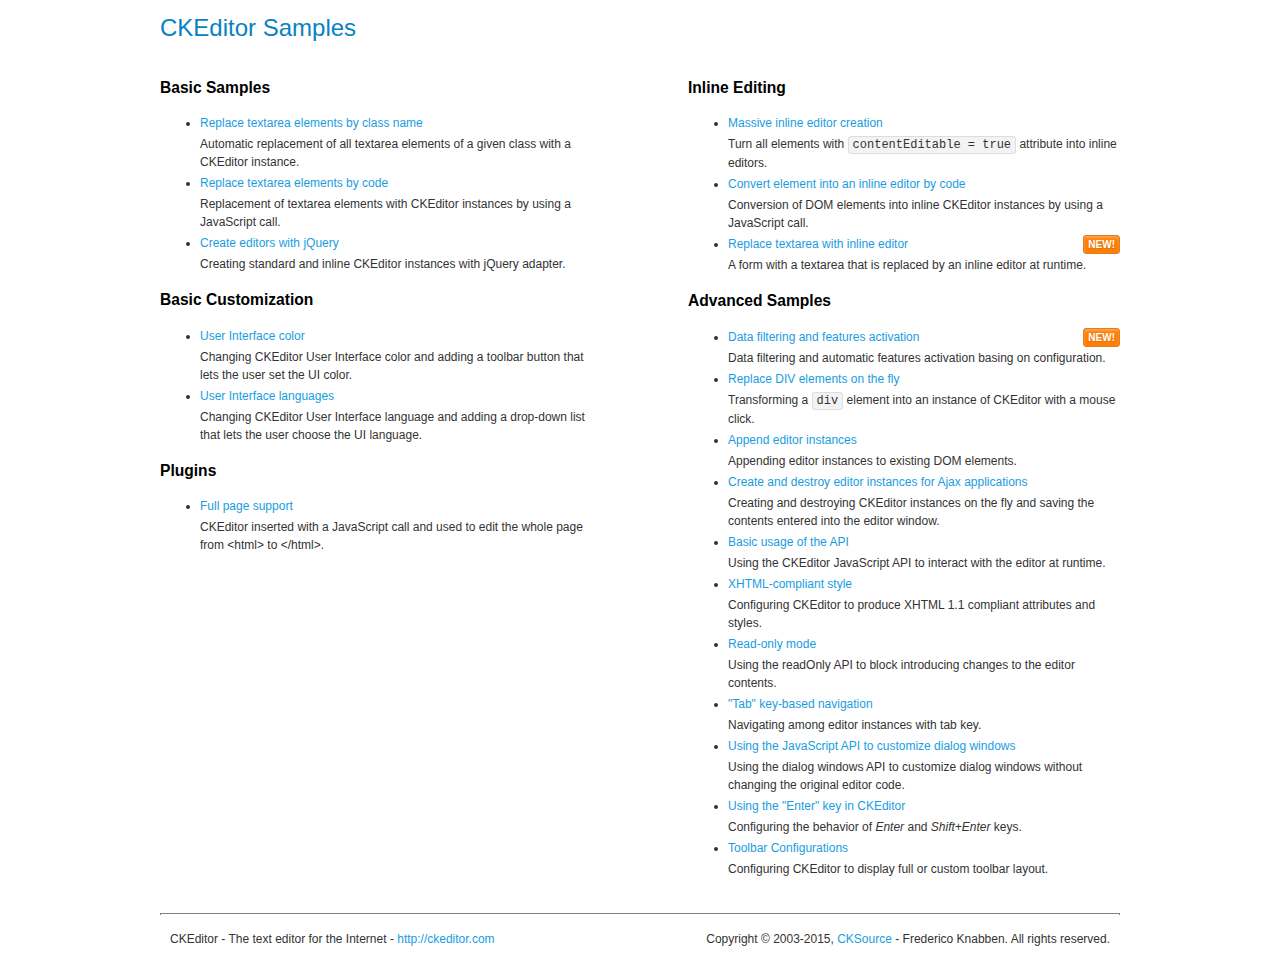
<file: src/ckeditor/samples/index.html>
<!DOCTYPE html>
<!--
Copyright (c) 2003-2015, CKSource - Frederico Knabben. All rights reserved.
For licensing, see LICENSE.md or http://ckeditor.com/license
-->
<html>
<head>
	<meta charset="utf-8">
	<title>CKEditor Samples</title>
	<link rel="stylesheet" href="sample.css">
</head>
<body>
	<h1 class="samples">
		CKEditor Samples
	</h1>
	<div class="twoColumns">
		<div class="twoColumnsLeft">
			<h2 class="samples">
				Basic Samples
			</h2>
			<dl class="samples">
				<dt><a class="samples" href="replacebyclass.html">Replace textarea elements by class name</a></dt>
				<dd>Automatic replacement of all textarea elements of a given class with a CKEditor instance.</dd>

				<dt><a class="samples" href="replacebycode.html">Replace textarea elements by code</a></dt>
				<dd>Replacement of textarea elements with CKEditor instances by using a JavaScript call.</dd>

				<dt><a class="samples" href="jquery.html">Create editors with jQuery</a></dt>
				<dd>Creating standard and inline CKEditor instances with jQuery adapter.</dd>
			</dl>

			<h2 class="samples">
				Basic Customization
			</h2>
			<dl class="samples">
				<dt><a class="samples" href="uicolor.html">User Interface color</a></dt>
				<dd>Changing CKEditor User Interface color and adding a toolbar button that lets the user set the UI color.</dd>

				<dt><a class="samples" href="uilanguages.html">User Interface languages</a></dt>
				<dd>Changing CKEditor User Interface language and adding a drop-down list that lets the user choose the UI language.</dd>
			</dl>


			<h2 class="samples">Plugins</h2>
<dl class="samples">
<dt><a class="samples" href="plugins/wysiwygarea/fullpage.html">Full page support</a></dt>
<dd>CKEditor inserted with a JavaScript call and used to edit the whole page from &lt;html&gt; to &lt;/html&gt;.</dd>
</dl>
		</div>
		<div class="twoColumnsRight">
			<h2 class="samples">
				Inline Editing
			</h2>
			<dl class="samples">
				<dt><a class="samples" href="inlineall.html">Massive inline editor creation</a></dt>
				<dd>Turn all elements with <code>contentEditable = true</code> attribute into inline editors.</dd>

				<dt><a class="samples" href="inlinebycode.html">Convert element into an inline editor by code</a></dt>
				<dd>Conversion of DOM elements into inline CKEditor instances by using a JavaScript call.</dd>

				<dt><a class="samples" href="inlinetextarea.html">Replace textarea with inline editor</a> <span class="new">New!</span></dt>
				<dd>A form with a textarea that is replaced by an inline editor at runtime.</dd>

				
			</dl>

			<h2 class="samples">
				Advanced Samples
			</h2>
			<dl class="samples">
				<dt><a class="samples" href="datafiltering.html">Data filtering and features activation</a> <span class="new">New!</span></dt>
				<dd>Data filtering and automatic features activation basing on configuration.</dd>

				<dt><a class="samples" href="divreplace.html">Replace DIV elements on the fly</a></dt>
				<dd>Transforming a <code>div</code> element into an instance of CKEditor with a mouse click.</dd>

				<dt><a class="samples" href="appendto.html">Append editor instances</a></dt>
				<dd>Appending editor instances to existing DOM elements.</dd>

				<dt><a class="samples" href="ajax.html">Create and destroy editor instances for Ajax applications</a></dt>
				<dd>Creating and destroying CKEditor instances on the fly and saving the contents entered into the editor window.</dd>

				<dt><a class="samples" href="api.html">Basic usage of the API</a></dt>
				<dd>Using the CKEditor JavaScript API to interact with the editor at runtime.</dd>

				<dt><a class="samples" href="xhtmlstyle.html">XHTML-compliant style</a></dt>
				<dd>Configuring CKEditor to produce XHTML 1.1 compliant attributes and styles.</dd>

				<dt><a class="samples" href="readonly.html">Read-only mode</a></dt>
				<dd>Using the readOnly API to block introducing changes to the editor contents.</dd>

				<dt><a class="samples" href="tabindex.html">"Tab" key-based navigation</a></dt>
				<dd>Navigating among editor instances with tab key.</dd>


				
<dt><a class="samples" href="plugins/dialog/dialog.html">Using the JavaScript API to customize dialog windows</a></dt>
<dd>Using the dialog windows API to customize dialog windows without changing the original editor code.</dd>

<dt><a class="samples" href="plugins/enterkey/enterkey.html">Using the &quot;Enter&quot; key in CKEditor</a></dt>
<dd>Configuring the behavior of <em>Enter</em> and <em>Shift+Enter</em> keys.</dd>

<dt><a class="samples" href="plugins/toolbar/toolbar.html">Toolbar Configurations</a></dt>
<dd>Configuring CKEditor to display full or custom toolbar layout.</dd>

			</dl>
		</div>
	</div>
	<div id="footer">
		<hr>
		<p>
			CKEditor - The text editor for the Internet - <a class="samples" href="http://ckeditor.com/">http://ckeditor.com</a>
		</p>
		<p id="copy">
			Copyright &copy; 2003-2015, <a class="samples" href="http://cksource.com/">CKSource</a> - Frederico Knabben. All rights reserved.
		</p>
	</div>
</body>
</html>
</file>
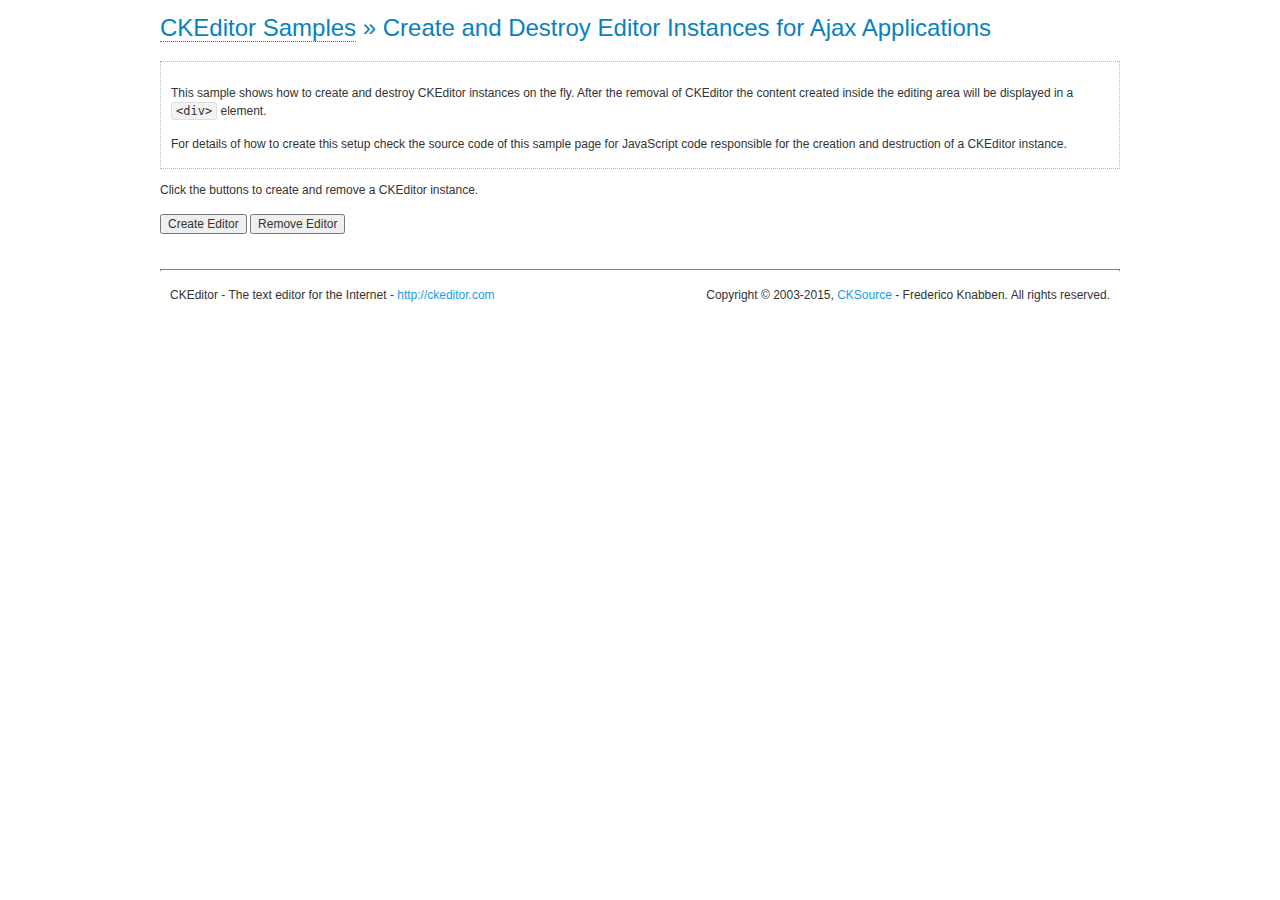
<file: src/ckeditor/samples/ajax.html>
<!DOCTYPE html>
<!--
Copyright (c) 2003-2015, CKSource - Frederico Knabben. All rights reserved.
For licensing, see LICENSE.md or http://ckeditor.com/license
-->
<html>
<head>
	<meta charset="utf-8">
	<title>Ajax &mdash; CKEditor Sample</title>
	<script src="../ckeditor.js"></script>
	<link rel="stylesheet" href="sample.css">
	<script>

		var editor, html = '';

		function createEditor() {
			if ( editor )
				return;

			// Create a new editor inside the <div id="editor">, setting its value to html
			var config = {};
			editor = CKEDITOR.appendTo( 'editor', config, html );
		}

		function removeEditor() {
			if ( !editor )
				return;

			// Retrieve the editor contents. In an Ajax application, this data would be
			// sent to the server or used in any other way.
			document.getElementById( 'editorcontents' ).innerHTML = html = editor.getData();
			document.getElementById( 'contents' ).style.display = '';

			// Destroy the editor.
			editor.destroy();
			editor = null;
		}

	</script>
</head>
<body>
	<h1 class="samples">
		<a href="index.html">CKEditor Samples</a> &raquo; Create and Destroy Editor Instances for Ajax Applications
	</h1>
	<div class="description">
		<p>
			This sample shows how to create and destroy CKEditor instances on the fly. After the removal of CKEditor the content created inside the editing
			area will be displayed in a <code>&lt;div&gt;</code> element.
		</p>
		<p>
			For details of how to create this setup check the source code of this sample page
			for JavaScript code responsible for the creation and destruction of a CKEditor instance.
		</p>
	</div>
	<p>Click the buttons to create and remove a CKEditor instance.</p>
	<p>
		<input onclick="createEditor();" type="button" value="Create Editor">
		<input onclick="removeEditor();" type="button" value="Remove Editor">
	</p>
	<!-- This div will hold the editor. -->
	<div id="editor">
	</div>
	<div id="contents" style="display: none">
		<p>
			Edited Contents:
		</p>
		<!-- This div will be used to display the editor contents. -->
		<div id="editorcontents">
		</div>
	</div>
	<div id="footer">
		<hr>
		<p>
			CKEditor - The text editor for the Internet - <a class="samples" href="http://ckeditor.com/">http://ckeditor.com</a>
		</p>
		<p id="copy">
			Copyright &copy; 2003-2015, <a class="samples" href="http://cksource.com/">CKSource</a> - Frederico
			Knabben. All rights reserved.
		</p>
	</div>
</body>
</html>
</file>
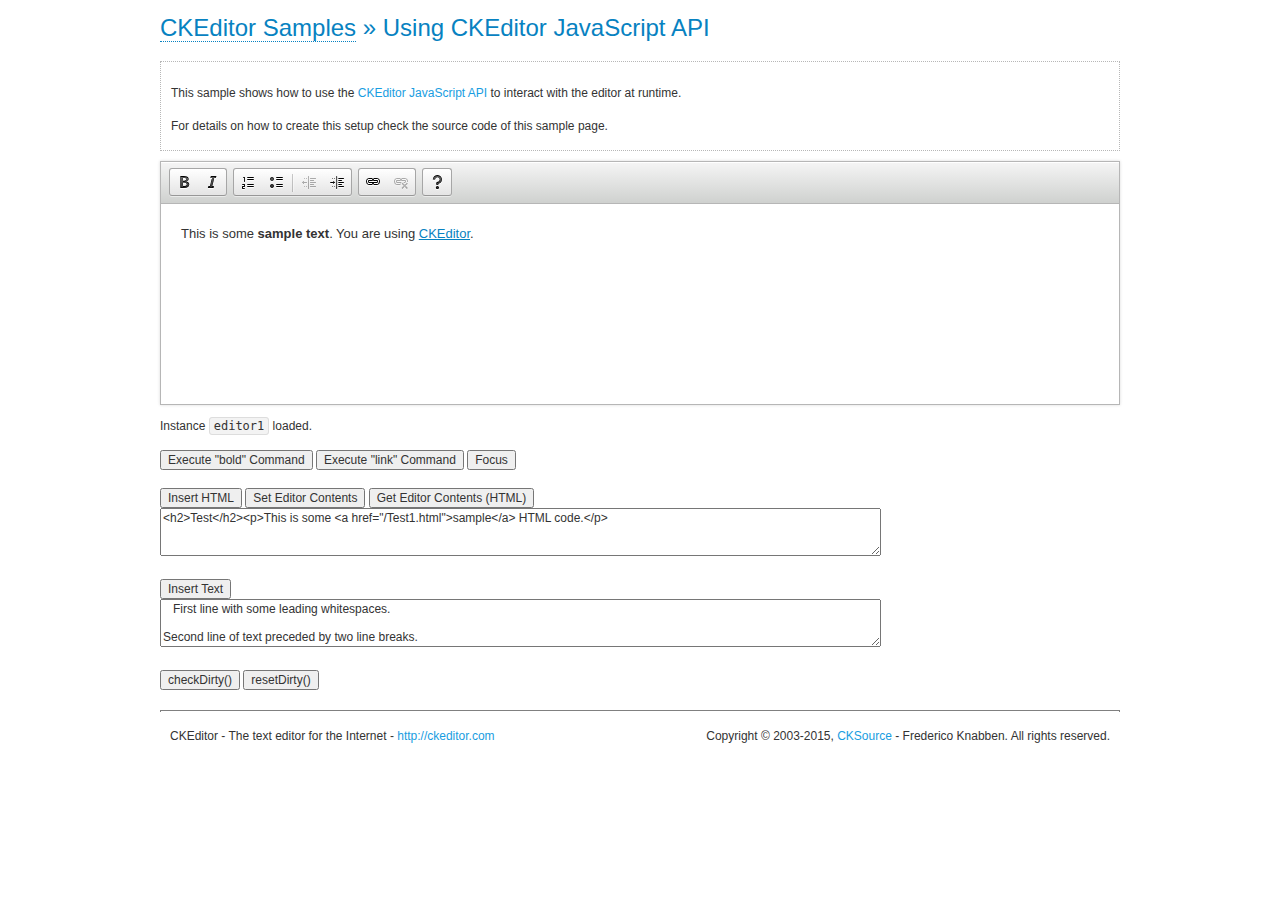
<file: src/ckeditor/samples/api.html>
<!DOCTYPE html>
<!--
Copyright (c) 2003-2015, CKSource - Frederico Knabben. All rights reserved.
For licensing, see LICENSE.md or http://ckeditor.com/license
-->
<html>
<head>
	<meta charset="utf-8">
	<title>API Usage &mdash; CKEditor Sample</title>
	<script src="../ckeditor.js"></script>
	<link href="sample.css" rel="stylesheet">
	<script>

// The instanceReady event is fired, when an instance of CKEditor has finished
// its initialization.
CKEDITOR.on( 'instanceReady', function( ev ) {
	// Show the editor name and description in the browser status bar.
	document.getElementById( 'eMessage' ).innerHTML = 'Instance <code>' + ev.editor.name + '<\/code> loaded.';

	// Show this sample buttons.
	document.getElementById( 'eButtons' ).style.display = 'block';
});

function InsertHTML() {
	// Get the editor instance that we want to interact with.
	var editor = CKEDITOR.instances.editor1;
	var value = document.getElementById( 'htmlArea' ).value;

	// Check the active editing mode.
	if ( editor.mode == 'wysiwyg' )
	{
		// Insert HTML code.
		// http://docs.ckeditor.com/#!/api/CKEDITOR.editor-method-insertHtml
		editor.insertHtml( value );
	}
	else
		alert( 'You must be in WYSIWYG mode!' );
}

function InsertText() {
	// Get the editor instance that we want to interact with.
	var editor = CKEDITOR.instances.editor1;
	var value = document.getElementById( 'txtArea' ).value;

	// Check the active editing mode.
	if ( editor.mode == 'wysiwyg' )
	{
		// Insert as plain text.
		// http://docs.ckeditor.com/#!/api/CKEDITOR.editor-method-insertText
		editor.insertText( value );
	}
	else
		alert( 'You must be in WYSIWYG mode!' );
}

function SetContents() {
	// Get the editor instance that we want to interact with.
	var editor = CKEDITOR.instances.editor1;
	var value = document.getElementById( 'htmlArea' ).value;

	// Set editor contents (replace current contents).
	// http://docs.ckeditor.com/#!/api/CKEDITOR.editor-method-setData
	editor.setData( value );
}

function GetContents() {
	// Get the editor instance that you want to interact with.
	var editor = CKEDITOR.instances.editor1;

	// Get editor contents
	// http://docs.ckeditor.com/#!/api/CKEDITOR.editor-method-getData
	alert( editor.getData() );
}

function ExecuteCommand( commandName ) {
	// Get the editor instance that we want to interact with.
	var editor = CKEDITOR.instances.editor1;

	// Check the active editing mode.
	if ( editor.mode == 'wysiwyg' )
	{
		// Execute the command.
		// http://docs.ckeditor.com/#!/api/CKEDITOR.editor-method-execCommand
		editor.execCommand( commandName );
	}
	else
		alert( 'You must be in WYSIWYG mode!' );
}

function CheckDirty() {
	// Get the editor instance that we want to interact with.
	var editor = CKEDITOR.instances.editor1;
	// Checks whether the current editor contents present changes when compared
	// to the contents loaded into the editor at startup
	// http://docs.ckeditor.com/#!/api/CKEDITOR.editor-method-checkDirty
	alert( editor.checkDirty() );
}

function ResetDirty() {
	// Get the editor instance that we want to interact with.
	var editor = CKEDITOR.instances.editor1;
	// Resets the "dirty state" of the editor (see CheckDirty())
	// http://docs.ckeditor.com/#!/api/CKEDITOR.editor-method-resetDirty
	editor.resetDirty();
	alert( 'The "IsDirty" status has been reset' );
}

function Focus() {
	CKEDITOR.instances.editor1.focus();
}

function onFocus() {
	document.getElementById( 'eMessage' ).innerHTML = '<b>' + this.name + ' is focused </b>';
}

function onBlur() {
	document.getElementById( 'eMessage' ).innerHTML = this.name + ' lost focus';
}

	</script>

</head>
<body>
	<h1 class="samples">
		<a href="index.html">CKEditor Samples</a> &raquo; Using CKEditor JavaScript API
	</h1>
	<div class="description">
	<p>
		This sample shows how to use the
		<a class="samples" href="http://docs.ckeditor.com/#!/api/CKEDITOR.editor">CKEditor JavaScript API</a>
		to interact with the editor at runtime.
	</p>
	<p>
		For details on how to create this setup check the source code of this sample page.
	</p>
	</div>

	<!-- This <div> holds alert messages to be display in the sample page. -->
	<div id="alerts">
		<noscript>
			<p>
				<strong>CKEditor requires JavaScript to run</strong>. In a browser with no JavaScript
				support, like yours, you should still see the contents (HTML data) and you should
				be able to edit it normally, without a rich editor interface.
			</p>
		</noscript>
	</div>
	<form action="../../../samples/sample_posteddata.php" method="post">
		<textarea cols="100" id="editor1" name="editor1" rows="10">&lt;p&gt;This is some &lt;strong&gt;sample text&lt;/strong&gt;. You are using &lt;a href="http://ckeditor.com/"&gt;CKEditor&lt;/a&gt;.&lt;/p&gt;</textarea>

		<script>
			// Replace the <textarea id="editor1"> with an CKEditor instance.
			CKEDITOR.replace( 'editor1', {
				on: {
					focus: onFocus,
					blur: onBlur,

					// Check for availability of corresponding plugins.
					pluginsLoaded: function( evt ) {
						var doc = CKEDITOR.document, ed = evt.editor;
						if ( !ed.getCommand( 'bold' ) )
							doc.getById( 'exec-bold' ).hide();
						if ( !ed.getCommand( 'link' ) )
							doc.getById( 'exec-link' ).hide();
					}
				}
			});
		</script>

		<p id="eMessage">
		</p>

		<div id="eButtons" style="display: none">
			<input id="exec-bold" onclick="ExecuteCommand('bold');" type="button" value="Execute &quot;bold&quot; Command">
			<input id="exec-link" onclick="ExecuteCommand('link');" type="button" value="Execute &quot;link&quot; Command">
			<input onclick="Focus();" type="button" value="Focus">
			<br><br>
			<input onclick="InsertHTML();" type="button" value="Insert HTML">
			<input onclick="SetContents();" type="button" value="Set Editor Contents">
			<input onclick="GetContents();" type="button" value="Get Editor Contents (HTML)">
			<br>
			<textarea cols="100" id="htmlArea" rows="3">&lt;h2&gt;Test&lt;/h2&gt;&lt;p&gt;This is some &lt;a href="/Test1.html"&gt;sample&lt;/a&gt; HTML code.&lt;/p&gt;</textarea>
			<br>
			<br>
			<input onclick="InsertText();" type="button" value="Insert Text">
			<br>
			<textarea cols="100" id="txtArea" rows="3">   First line with some leading whitespaces.

Second line of text preceded by two line breaks.</textarea>
			<br>
			<br>
			<input onclick="CheckDirty();" type="button" value="checkDirty()">
			<input onclick="ResetDirty();" type="button" value="resetDirty()">
		</div>
	</form>
	<div id="footer">
		<hr>
		<p>
			CKEditor - The text editor for the Internet - <a class="samples" href="http://ckeditor.com/">http://ckeditor.com</a>
		</p>
		<p id="copy">
			Copyright &copy; 2003-2015, <a class="samples" href="http://cksource.com/">CKSource</a> - Frederico
			Knabben. All rights reserved.
		</p>
	</div>
</body>
</html>
</file>
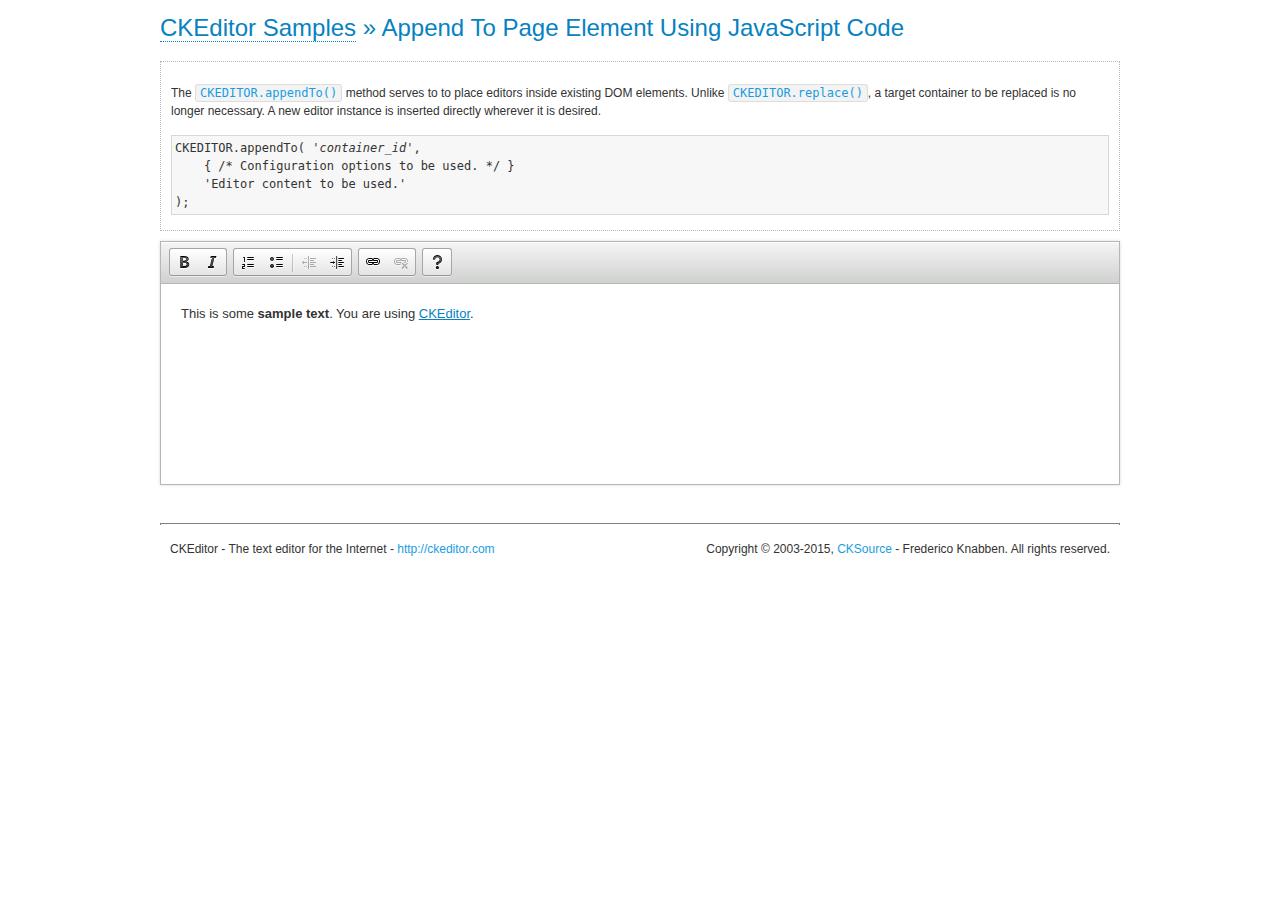
<file: src/ckeditor/samples/appendto.html>
<!DOCTYPE html>
<!--
Copyright (c) 2003-2015, CKSource - Frederico Knabben. All rights reserved.
For licensing, see LICENSE.md or http://ckeditor.com/license
-->
<html>
<head>
	<meta charset="utf-8">
	<title>Append To Page Element Using JavaScript Code &mdash; CKEditor Sample</title>
	<script src="../ckeditor.js"></script>
	<link rel="stylesheet" href="sample.css">
</head>
<body>
	<h1 class="samples">
		<a href="index.html">CKEditor Samples</a> &raquo; Append To Page Element Using JavaScript Code
	</h1>
	<div id="section1">
		<div class="description">
			<p>
				The <code><a class="samples" href="http://docs.ckeditor.com/#!/api/CKEDITOR-method-appendTo">CKEDITOR.appendTo()</a></code> method serves to to place editors inside existing DOM elements. Unlike <code><a class="samples" href="http://docs.ckeditor.com/#!/api/CKEDITOR-method-replace">CKEDITOR.replace()</a></code>,
				a target container to be replaced is no longer necessary. A new editor
				instance is inserted directly wherever it is desired.
			</p>
<pre class="samples">CKEDITOR.appendTo( '<em>container_id</em>',
	{ /* Configuration options to be used. */ }
	'Editor content to be used.'
);</pre>
		</div>
		<script>

			// This call can be placed at any point after the
			// DOM element to append CKEditor to or inside the <head><script>
			// in a window.onload event handler.

			// Append a CKEditor instance using the default configuration and the
			// provided content to the <div> element of ID "section1".
			CKEDITOR.appendTo( 'section1',
				null,
				'<p>This is some <strong>sample text</strong>. You are using <a href="http://ckeditor.com/">CKEditor</a>.</p>'
			);

		</script>
	</div>
	<br>
	<div id="footer">
		<hr>
		<p>
			CKEditor - The text editor for the Internet - <a class="samples" href="http://ckeditor.com/">http://ckeditor.com</a>
		</p>
		<p id="copy">
			Copyright &copy; 2003-2015, <a class="samples" href="http://cksource.com/">CKSource</a> - Frederico
			Knabben. All rights reserved.
		</p>
	</div>
</body>
</html>
</file>
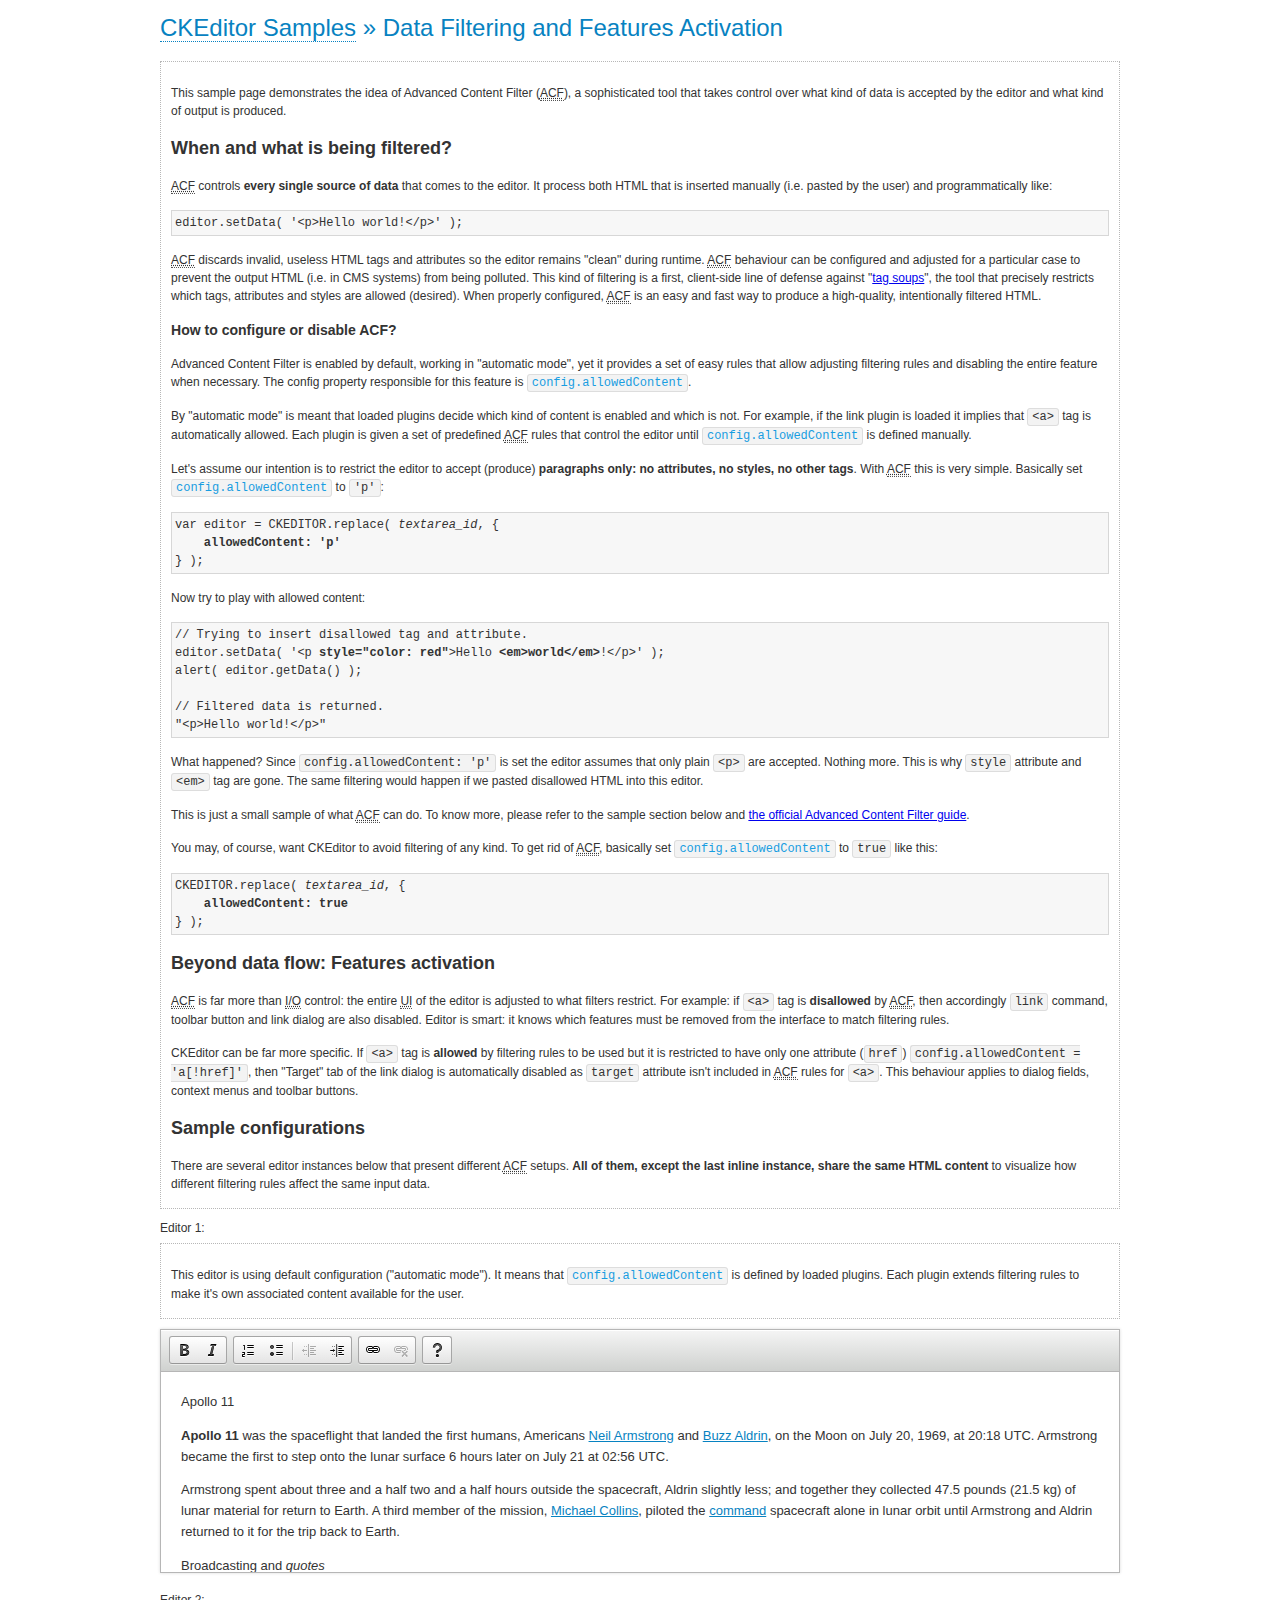
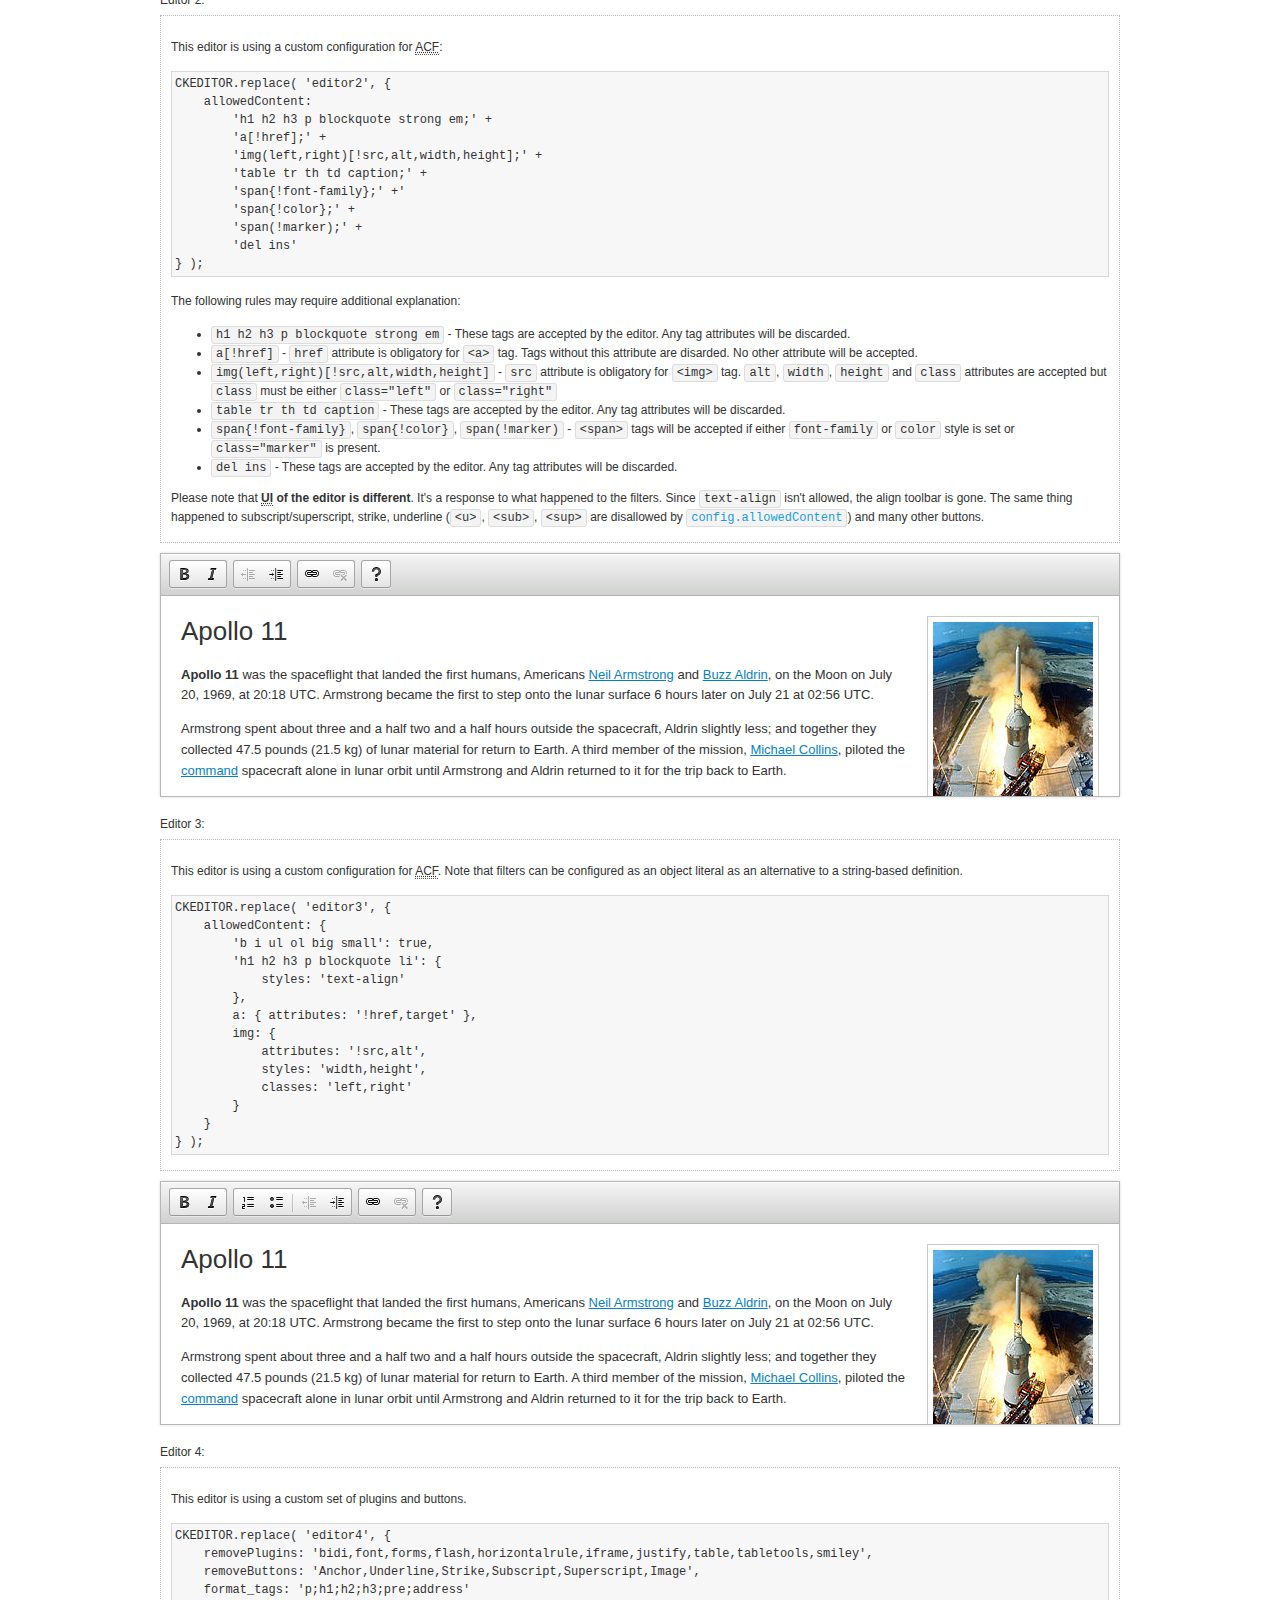
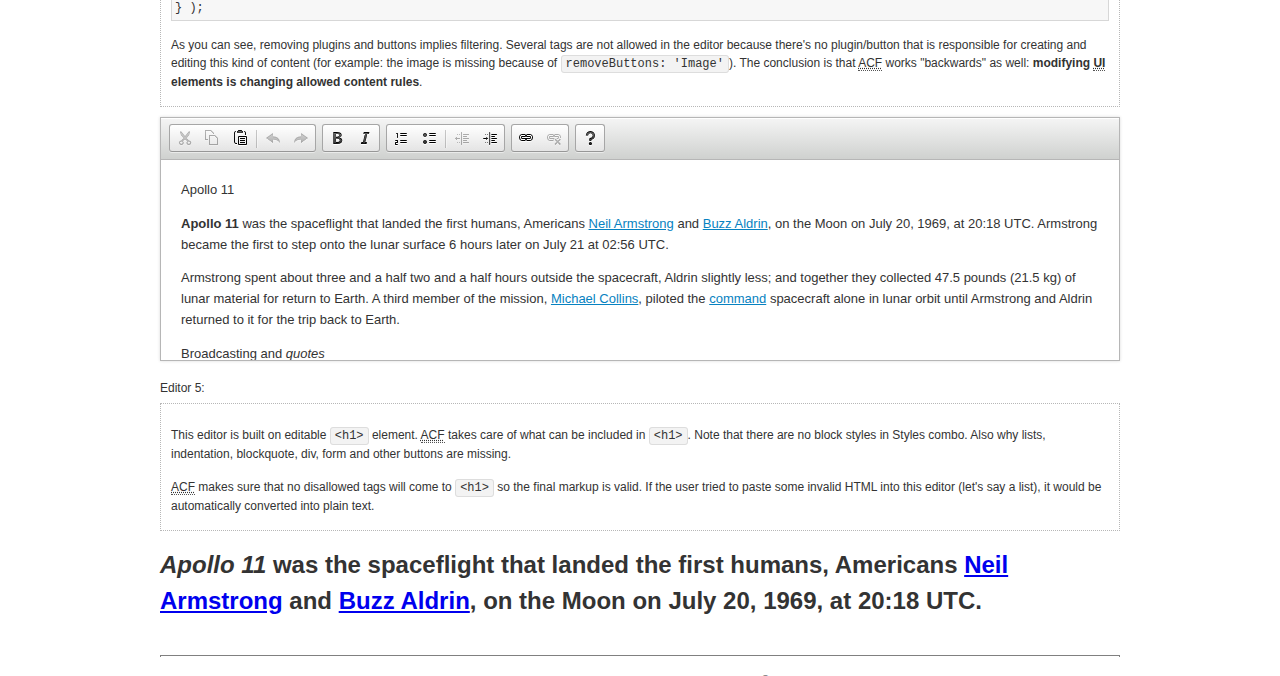
<file: src/ckeditor/samples/datafiltering.html>
<!DOCTYPE html>
<!--
Copyright (c) 2003-2015, CKSource - Frederico Knabben. All rights reserved.
For licensing, see LICENSE.md or http://ckeditor.com/license
-->
<html>
<head>
	<meta charset="utf-8">
	<title>Data Filtering &mdash; CKEditor Sample</title>
	<script src="../ckeditor.js"></script>
	<link rel="stylesheet" href="sample.css">
	<script>
		// Remove advanced tabs for all editors.
		CKEDITOR.config.removeDialogTabs = 'image:advanced;link:advanced;flash:advanced;creatediv:advanced;editdiv:advanced';
	</script>
</head>
<body>
	<h1 class="samples">
		<a href="index.html">CKEditor Samples</a> &raquo; Data Filtering and Features Activation
	</h1>
	<div class="description">
		<p>
			This sample page demonstrates the idea of Advanced Content Filter
			(<abbr title="Advanced Content Filter">ACF</abbr>), a sophisticated
			tool that takes control over what kind of data is accepted by the editor and what
			kind of output is produced.
		</p>
		<h2>When and what is being filtered?</h2>
		<p>
			<abbr title="Advanced Content Filter">ACF</abbr> controls
			<strong>every single source of data</strong> that comes to the editor.
			It process both HTML that is inserted manually (i.e. pasted by the user)
			and programmatically like:
		</p>
<pre class="samples">
editor.setData( '&lt;p&gt;Hello world!&lt;/p&gt;' );
</pre>
		<p>
			<abbr title="Advanced Content Filter">ACF</abbr> discards invalid,
			useless HTML tags and attributes so the editor remains "clean" during
			runtime. <abbr title="Advanced Content Filter">ACF</abbr> behaviour
			can be configured and adjusted for a particular case to prevent the
			output HTML (i.e. in CMS systems) from being polluted.

			This kind of filtering is a first, client-side line of defense
			against "<a href="http://en.wikipedia.org/wiki/Tag_soup">tag soups</a>",
			the tool that precisely restricts which tags, attributes and styles
			are allowed (desired). When properly configured, <abbr title="Advanced Content Filter">ACF</abbr>
			is an easy and fast way to produce a high-quality, intentionally filtered HTML.
		</p>

		<h3>How to configure or disable ACF?</h3>
		<p>
			Advanced Content Filter is enabled by default, working in "automatic mode", yet
			it provides a set of easy rules that allow adjusting filtering rules
			and disabling the entire feature when necessary. The config property
			responsible for this feature is <code><a class="samples"
			href="http://docs.ckeditor.com/#!/api/CKEDITOR.config-cfg-allowedContent">config.allowedContent</a></code>.
		</p>
		<p>
			By "automatic mode" is meant that loaded plugins decide which kind
			of content is enabled and which is not. For example, if the link
			plugin is loaded it implies that <code>&lt;a&gt;</code> tag is
			automatically allowed. Each plugin is given a set
			of predefined <abbr title="Advanced Content Filter">ACF</abbr> rules
			that control the editor until <code><a class="samples"
			href="http://docs.ckeditor.com/#!/api/CKEDITOR.config-cfg-allowedContent">
			config.allowedContent</a></code>
			is defined manually.
		</p>
		<p>
			Let's assume our intention is to restrict the editor to accept (produce) <strong>paragraphs
			only: no attributes, no styles, no other tags</strong>.
			With <abbr title="Advanced Content Filter">ACF</abbr>
			this is very simple. Basically set <code><a class="samples"
			href="http://docs.ckeditor.com/#!/api/CKEDITOR.config-cfg-allowedContent">
			config.allowedContent</a></code> to <code>'p'</code>:
		</p>
<pre class="samples">
var editor = CKEDITOR.replace( <em>textarea_id</em>, {
	<strong>allowedContent: 'p'</strong>
} );
</pre>
		<p>
			Now try to play with allowed content:
		</p>
<pre class="samples">
// Trying to insert disallowed tag and attribute.
editor.setData( '&lt;p <strong>style="color: red"</strong>&gt;Hello <strong>&lt;em&gt;world&lt;/em&gt;</strong>!&lt;/p&gt;' );
alert( editor.getData() );

// Filtered data is returned.
"&lt;p&gt;Hello world!&lt;/p&gt;"
</pre>
		<p>
			What happened? Since <code>config.allowedContent: 'p'</code> is set the editor assumes
			that only plain <code>&lt;p&gt;</code> are accepted. Nothing more. This is why
			<code>style</code> attribute and <code>&lt;em&gt;</code> tag are gone. The same
			filtering would happen if we pasted disallowed HTML into this editor.
		</p>
		<p>
			This is just a small sample of what <abbr title="Advanced Content Filter">ACF</abbr>
			can do. To know more, please refer to the sample section below and
			<a href="http://docs.ckeditor.com/#!/guide/dev_advanced_content_filter">the official Advanced Content Filter guide</a>.
		</p>
		<p>
			You may, of course, want CKEditor to avoid filtering of any kind.
			To get rid of <abbr title="Advanced Content Filter">ACF</abbr>,
			basically set <code><a class="samples"
			href="http://docs.ckeditor.com/#!/api/CKEDITOR.config-cfg-allowedContent">
			config.allowedContent</a></code> to <code>true</code> like this:
		</p>
<pre class="samples">
CKEDITOR.replace( <em>textarea_id</em>, {
	<strong>allowedContent: true</strong>
} );
</pre>

		<h2>Beyond data flow: Features activation</h2>
		<p>
			<abbr title="Advanced Content Filter">ACF</abbr> is far more than
			<abbr title="Input/Output">I/O</abbr> control: the entire
			<abbr title="User Interface">UI</abbr> of the editor is adjusted to what
			filters restrict. For example: if <code>&lt;a&gt;</code> tag is
			<strong>disallowed</strong>
			by <abbr title="Advanced Content Filter">ACF</abbr>,
			then accordingly <code>link</code> command, toolbar button and link dialog
			are also disabled. Editor is smart: it knows which features must be
			removed from the interface to match filtering rules.
		</p>
		<p>
			CKEditor can be far more specific. If <code>&lt;a&gt;</code> tag is
			<strong>allowed</strong> by filtering rules to be used but it is restricted
			to have only one attribute (<code>href</code>)
			<code>config.allowedContent = 'a[!href]'</code>, then
			"Target" tab of the link dialog is automatically disabled as <code>target</code>
			attribute isn't included in <abbr title="Advanced Content Filter">ACF</abbr> rules
			for <code>&lt;a&gt;</code>. This behaviour applies to dialog fields, context
			menus and toolbar buttons.
		</p>

		<h2>Sample configurations</h2>
		<p>
			There are several editor instances below that present different
			<abbr title="Advanced Content Filter">ACF</abbr> setups. <strong>All of them,
			except the last inline instance, share the same HTML content</strong> to visualize
			how different filtering rules affect the same input data.
		</p>
	</div>

	<div>
		<label for="editor1">
			Editor 1:
		</label>
		<div class="description">
			<p>
				This editor is using default configuration ("automatic mode"). It means that
				<code><a class="samples"
				href="http://docs.ckeditor.com/#!/api/CKEDITOR.config-cfg-allowedContent">
				config.allowedContent</a></code> is defined by loaded plugins.
				Each plugin extends filtering rules to make it's own associated content
				available for the user.
			</p>
		</div>
		<textarea cols="80" id="editor1" name="editor1" rows="10">
			&lt;h1&gt;&lt;img alt=&quot;Saturn V carrying Apollo 11&quot; class=&quot;right&quot; src=&quot;assets/sample.jpg&quot;/&gt; Apollo 11&lt;/h1&gt; &lt;p&gt;&lt;b&gt;Apollo 11&lt;/b&gt; was the spaceflight that landed the first humans, Americans &lt;a href=&quot;http://en.wikipedia.org/wiki/Neil_Armstrong&quot; title=&quot;Neil Armstrong&quot;&gt;Neil Armstrong&lt;/a&gt; and &lt;a href=&quot;http://en.wikipedia.org/wiki/Buzz_Aldrin&quot; title=&quot;Buzz Aldrin&quot;&gt;Buzz Aldrin&lt;/a&gt;, on the Moon on July 20, 1969, at 20:18 UTC. Armstrong became the first to step onto the lunar surface 6 hours later on July 21 at 02:56 UTC.&lt;/p&gt; &lt;p&gt;Armstrong spent about &lt;s&gt;three and a half&lt;/s&gt; two and a half hours outside the spacecraft, Aldrin slightly less; and together they collected 47.5 pounds (21.5&amp;nbsp;kg) of lunar material for return to Earth. A third member of the mission, &lt;a href=&quot;http://en.wikipedia.org/wiki/Michael_Collins_(astronaut)&quot; title=&quot;Michael Collins (astronaut)&quot;&gt;Michael Collins&lt;/a&gt;, piloted the &lt;a href=&quot;http://en.wikipedia.org/wiki/Apollo_Command/Service_Module&quot; title=&quot;Apollo Command/Service Module&quot;&gt;command&lt;/a&gt; spacecraft alone in lunar orbit until Armstrong and Aldrin returned to it for the trip back to Earth.&lt;/p&gt; &lt;h2&gt;Broadcasting and &lt;em&gt;quotes&lt;/em&gt; &lt;a id=&quot;quotes&quot; name=&quot;quotes&quot;&gt;&lt;/a&gt;&lt;/h2&gt; &lt;p&gt;Broadcast on live TV to a world-wide audience, Armstrong stepped onto the lunar surface and described the event as:&lt;/p&gt; &lt;blockquote&gt;&lt;p&gt;One small step for [a] man, one giant leap for mankind.&lt;/p&gt;&lt;/blockquote&gt; &lt;p&gt;Apollo 11 effectively ended the &lt;a href=&quot;http://en.wikipedia.org/wiki/Space_Race&quot; title=&quot;Space Race&quot;&gt;Space Race&lt;/a&gt; and fulfilled a national goal proposed in 1961 by the late U.S. President &lt;a href=&quot;http://en.wikipedia.org/wiki/John_F._Kennedy&quot; title=&quot;John F. Kennedy&quot;&gt;John F. Kennedy&lt;/a&gt; in a speech before the United States Congress:&lt;/p&gt; &lt;blockquote&gt;&lt;p&gt;[...] before this decade is out, of landing a man on the Moon and returning him safely to the Earth.&lt;/p&gt;&lt;/blockquote&gt; &lt;h2&gt;Technical details &lt;a id=&quot;tech-details&quot; name=&quot;tech-details&quot;&gt;&lt;/a&gt;&lt;/h2&gt; &lt;table align=&quot;right&quot; border=&quot;1&quot; bordercolor=&quot;#ccc&quot; cellpadding=&quot;5&quot; cellspacing=&quot;0&quot; style=&quot;border-collapse:collapse;margin:10px 0 10px 15px;&quot;&gt; &lt;caption&gt;&lt;strong&gt;Mission crew&lt;/strong&gt;&lt;/caption&gt; &lt;thead&gt; &lt;tr&gt; &lt;th scope=&quot;col&quot;&gt;Position&lt;/th&gt; &lt;th scope=&quot;col&quot;&gt;Astronaut&lt;/th&gt; &lt;/tr&gt; &lt;/thead&gt; &lt;tbody&gt; &lt;tr&gt; &lt;td&gt;Commander&lt;/td&gt; &lt;td&gt;Neil A. Armstrong&lt;/td&gt; &lt;/tr&gt; &lt;tr&gt; &lt;td&gt;Command Module Pilot&lt;/td&gt; &lt;td&gt;Michael Collins&lt;/td&gt; &lt;/tr&gt; &lt;tr&gt; &lt;td&gt;Lunar Module Pilot&lt;/td&gt; &lt;td&gt;Edwin &amp;quot;Buzz&amp;quot; E. Aldrin, Jr.&lt;/td&gt; &lt;/tr&gt; &lt;/tbody&gt; &lt;/table&gt; &lt;p&gt;Launched by a &lt;strong&gt;Saturn V&lt;/strong&gt; rocket from &lt;a href=&quot;http://en.wikipedia.org/wiki/Kennedy_Space_Center&quot; title=&quot;Kennedy Space Center&quot;&gt;Kennedy Space Center&lt;/a&gt; in Merritt Island, Florida on July 16, Apollo 11 was the fifth manned mission of &lt;a href=&quot;http://en.wikipedia.org/wiki/NASA&quot; title=&quot;NASA&quot;&gt;NASA&lt;/a&gt;&amp;#39;s Apollo program. The Apollo spacecraft had three parts:&lt;/p&gt; &lt;ol&gt; &lt;li&gt;&lt;strong&gt;Command Module&lt;/strong&gt; with a cabin for the three astronauts which was the only part which landed back on Earth&lt;/li&gt; &lt;li&gt;&lt;strong&gt;Service Module&lt;/strong&gt; which supported the Command Module with propulsion, electrical power, oxygen and water&lt;/li&gt; &lt;li&gt;&lt;strong&gt;Lunar Module&lt;/strong&gt; for landing on the Moon.&lt;/li&gt; &lt;/ol&gt; &lt;p&gt;After being sent to the Moon by the Saturn V&amp;#39;s upper stage, the astronauts separated the spacecraft from it and travelled for three days until they entered into lunar orbit. Armstrong and Aldrin then moved into the Lunar Module and landed in the &lt;a href=&quot;http://en.wikipedia.org/wiki/Mare_Tranquillitatis&quot; title=&quot;Mare Tranquillitatis&quot;&gt;Sea of Tranquility&lt;/a&gt;. They stayed a total of about 21 and a half hours on the lunar surface. After lifting off in the upper part of the Lunar Module and rejoining Collins in the Command Module, they returned to Earth and landed in the &lt;a href=&quot;http://en.wikipedia.org/wiki/Pacific_Ocean&quot; title=&quot;Pacific Ocean&quot;&gt;Pacific Ocean&lt;/a&gt; on July 24.&lt;/p&gt; &lt;hr/&gt; &lt;p style=&quot;text-align: right;&quot;&gt;&lt;small&gt;Source: &lt;a href=&quot;http://en.wikipedia.org/wiki/Apollo_11&quot;&gt;Wikipedia.org&lt;/a&gt;&lt;/small&gt;&lt;/p&gt;
		</textarea>

		<script>

			CKEDITOR.replace( 'editor1' );

		</script>
	</div>

	<br>

	<div>
		<label for="editor2">
			Editor 2:
		</label>
		<div class="description">
			<p>
				This editor is using a custom configuration for
				<abbr title="Advanced Content Filter">ACF</abbr>:
			</p>
<pre class="samples">
CKEDITOR.replace( 'editor2', {
	allowedContent:
		'h1 h2 h3 p blockquote strong em;' +
		'a[!href];' +
		'img(left,right)[!src,alt,width,height];' +
		'table tr th td caption;' +
		'span{!font-family};' +'
		'span{!color};' +
		'span(!marker);' +
		'del ins'
} );
</pre>
			<p>
				The following rules may require additional explanation:
			</p>
			<ul>
				<li>
					<code>h1 h2 h3 p blockquote strong em</code> - These tags
					are accepted by the editor. Any tag attributes will be discarded.
				</li>
				<li>
					<code>a[!href]</code> - <code>href</code> attribute is obligatory
					for <code>&lt;a&gt;</code> tag. Tags without this attribute
					are disarded. No other attribute will be accepted.
				</li>
				<li>
					<code>img(left,right)[!src,alt,width,height]</code> - <code>src</code>
					attribute is obligatory for <code>&lt;img&gt;</code> tag.
					<code>alt</code>, <code>width</code>, <code>height</code>
					and <code>class</code> attributes are accepted but
					<code>class</code> must be either <code>class="left"</code>
					or <code>class="right"</code>
				</li>
				<li>
					<code>table tr th td caption</code> - These tags
					are accepted by the editor. Any tag attributes will be discarded.
				</li>
				<li>
					<code>span{!font-family}</code>, <code>span{!color}</code>,
					<code>span(!marker)</code> - <code>&lt;span&gt;</code> tags
					will be accepted if either <code>font-family</code> or
					<code>color</code> style is set or <code>class="marker"</code>
					is present.
				</li>
				<li>
					<code>del ins</code> - These tags
					are accepted by the editor. Any tag attributes will be discarded.
				</li>
			</ul>
			<p>
				Please note that <strong><abbr title="User Interface">UI</abbr> of the
				editor is different</strong>. It's a response to what happened to the filters.
				Since <code>text-align</code> isn't allowed, the align toolbar is gone.
				The same thing happened to subscript/superscript, strike, underline
				(<code>&lt;u&gt;</code>, <code>&lt;sub&gt;</code>, <code>&lt;sup&gt;</code>
				are disallowed by <code><a class="samples"
				href="http://docs.ckeditor.com/#!/api/CKEDITOR.config-cfg-allowedContent">
				config.allowedContent</a></code>) and many other buttons.
			</p>
		</div>
		<textarea cols="80" id="editor2" name="editor2" rows="10">
			&lt;h1&gt;&lt;img alt=&quot;Saturn V carrying Apollo 11&quot; class=&quot;right&quot; src=&quot;assets/sample.jpg&quot;/&gt; Apollo 11&lt;/h1&gt; &lt;p&gt;&lt;b&gt;Apollo 11&lt;/b&gt; was the spaceflight that landed the first humans, Americans &lt;a href=&quot;http://en.wikipedia.org/wiki/Neil_Armstrong&quot; title=&quot;Neil Armstrong&quot;&gt;Neil Armstrong&lt;/a&gt; and &lt;a href=&quot;http://en.wikipedia.org/wiki/Buzz_Aldrin&quot; title=&quot;Buzz Aldrin&quot;&gt;Buzz Aldrin&lt;/a&gt;, on the Moon on July 20, 1969, at 20:18 UTC. Armstrong became the first to step onto the lunar surface 6 hours later on July 21 at 02:56 UTC.&lt;/p&gt; &lt;p&gt;Armstrong spent about &lt;s&gt;three and a half&lt;/s&gt; two and a half hours outside the spacecraft, Aldrin slightly less; and together they collected 47.5 pounds (21.5&amp;nbsp;kg) of lunar material for return to Earth. A third member of the mission, &lt;a href=&quot;http://en.wikipedia.org/wiki/Michael_Collins_(astronaut)&quot; title=&quot;Michael Collins (astronaut)&quot;&gt;Michael Collins&lt;/a&gt;, piloted the &lt;a href=&quot;http://en.wikipedia.org/wiki/Apollo_Command/Service_Module&quot; title=&quot;Apollo Command/Service Module&quot;&gt;command&lt;/a&gt; spacecraft alone in lunar orbit until Armstrong and Aldrin returned to it for the trip back to Earth.&lt;/p&gt; &lt;h2&gt;Broadcasting and &lt;em&gt;quotes&lt;/em&gt; &lt;a id=&quot;quotes&quot; name=&quot;quotes&quot;&gt;&lt;/a&gt;&lt;/h2&gt; &lt;p&gt;Broadcast on live TV to a world-wide audience, Armstrong stepped onto the lunar surface and described the event as:&lt;/p&gt; &lt;blockquote&gt;&lt;p&gt;One small step for [a] man, one giant leap for mankind.&lt;/p&gt;&lt;/blockquote&gt; &lt;p&gt;Apollo 11 effectively ended the &lt;a href=&quot;http://en.wikipedia.org/wiki/Space_Race&quot; title=&quot;Space Race&quot;&gt;Space Race&lt;/a&gt; and fulfilled a national goal proposed in 1961 by the late U.S. President &lt;a href=&quot;http://en.wikipedia.org/wiki/John_F._Kennedy&quot; title=&quot;John F. Kennedy&quot;&gt;John F. Kennedy&lt;/a&gt; in a speech before the United States Congress:&lt;/p&gt; &lt;blockquote&gt;&lt;p&gt;[...] before this decade is out, of landing a man on the Moon and returning him safely to the Earth.&lt;/p&gt;&lt;/blockquote&gt; &lt;h2&gt;Technical details &lt;a id=&quot;tech-details&quot; name=&quot;tech-details&quot;&gt;&lt;/a&gt;&lt;/h2&gt; &lt;table align=&quot;right&quot; border=&quot;1&quot; bordercolor=&quot;#ccc&quot; cellpadding=&quot;5&quot; cellspacing=&quot;0&quot; style=&quot;border-collapse:collapse;margin:10px 0 10px 15px;&quot;&gt; &lt;caption&gt;&lt;strong&gt;Mission crew&lt;/strong&gt;&lt;/caption&gt; &lt;thead&gt; &lt;tr&gt; &lt;th scope=&quot;col&quot;&gt;Position&lt;/th&gt; &lt;th scope=&quot;col&quot;&gt;Astronaut&lt;/th&gt; &lt;/tr&gt; &lt;/thead&gt; &lt;tbody&gt; &lt;tr&gt; &lt;td&gt;Commander&lt;/td&gt; &lt;td&gt;Neil A. Armstrong&lt;/td&gt; &lt;/tr&gt; &lt;tr&gt; &lt;td&gt;Command Module Pilot&lt;/td&gt; &lt;td&gt;Michael Collins&lt;/td&gt; &lt;/tr&gt; &lt;tr&gt; &lt;td&gt;Lunar Module Pilot&lt;/td&gt; &lt;td&gt;Edwin &amp;quot;Buzz&amp;quot; E. Aldrin, Jr.&lt;/td&gt; &lt;/tr&gt; &lt;/tbody&gt; &lt;/table&gt; &lt;p&gt;Launched by a &lt;strong&gt;Saturn V&lt;/strong&gt; rocket from &lt;a href=&quot;http://en.wikipedia.org/wiki/Kennedy_Space_Center&quot; title=&quot;Kennedy Space Center&quot;&gt;Kennedy Space Center&lt;/a&gt; in Merritt Island, Florida on July 16, Apollo 11 was the fifth manned mission of &lt;a href=&quot;http://en.wikipedia.org/wiki/NASA&quot; title=&quot;NASA&quot;&gt;NASA&lt;/a&gt;&amp;#39;s Apollo program. The Apollo spacecraft had three parts:&lt;/p&gt; &lt;ol&gt; &lt;li&gt;&lt;strong&gt;Command Module&lt;/strong&gt; with a cabin for the three astronauts which was the only part which landed back on Earth&lt;/li&gt; &lt;li&gt;&lt;strong&gt;Service Module&lt;/strong&gt; which supported the Command Module with propulsion, electrical power, oxygen and water&lt;/li&gt; &lt;li&gt;&lt;strong&gt;Lunar Module&lt;/strong&gt; for landing on the Moon.&lt;/li&gt; &lt;/ol&gt; &lt;p&gt;After being sent to the Moon by the Saturn V&amp;#39;s upper stage, the astronauts separated the spacecraft from it and travelled for three days until they entered into lunar orbit. Armstrong and Aldrin then moved into the Lunar Module and landed in the &lt;a href=&quot;http://en.wikipedia.org/wiki/Mare_Tranquillitatis&quot; title=&quot;Mare Tranquillitatis&quot;&gt;Sea of Tranquility&lt;/a&gt;. They stayed a total of about 21 and a half hours on the lunar surface. After lifting off in the upper part of the Lunar Module and rejoining Collins in the Command Module, they returned to Earth and landed in the &lt;a href=&quot;http://en.wikipedia.org/wiki/Pacific_Ocean&quot; title=&quot;Pacific Ocean&quot;&gt;Pacific Ocean&lt;/a&gt; on July 24.&lt;/p&gt; &lt;hr/&gt; &lt;p style=&quot;text-align: right;&quot;&gt;&lt;small&gt;Source: &lt;a href=&quot;http://en.wikipedia.org/wiki/Apollo_11&quot;&gt;Wikipedia.org&lt;/a&gt;&lt;/small&gt;&lt;/p&gt;
		</textarea>
		<script>

			CKEDITOR.replace( 'editor2', {
				allowedContent:
					'h1 h2 h3 p blockquote strong em;' +
					'a[!href];' +
					'img(left,right)[!src,alt,width,height];' +
					'table tr th td caption;' +
					'span{!font-family};' +
					'span{!color};' +
					'span(!marker);' +
					'del ins'
			} );

		</script>
	</div>

	<br>

	<div>
		<label for="editor3">
			Editor 3:
		</label>
		<div class="description">
			<p>
				This editor is using a custom configuration for
				<abbr title="Advanced Content Filter">ACF</abbr>.
				Note that filters can be configured as an object literal
				as an alternative to a string-based definition.
			</p>
<pre class="samples">
CKEDITOR.replace( 'editor3', {
	allowedContent: {
		'b i ul ol big small': true,
		'h1 h2 h3 p blockquote li': {
			styles: 'text-align'
		},
		a: { attributes: '!href,target' },
		img: {
			attributes: '!src,alt',
			styles: 'width,height',
			classes: 'left,right'
		}
	}
} );
</pre>
		</div>
		<textarea cols="80" id="editor3" name="editor3" rows="10">
			&lt;h1&gt;&lt;img alt=&quot;Saturn V carrying Apollo 11&quot; class=&quot;right&quot; src=&quot;assets/sample.jpg&quot;/&gt; Apollo 11&lt;/h1&gt; &lt;p&gt;&lt;b&gt;Apollo 11&lt;/b&gt; was the spaceflight that landed the first humans, Americans &lt;a href=&quot;http://en.wikipedia.org/wiki/Neil_Armstrong&quot; title=&quot;Neil Armstrong&quot;&gt;Neil Armstrong&lt;/a&gt; and &lt;a href=&quot;http://en.wikipedia.org/wiki/Buzz_Aldrin&quot; title=&quot;Buzz Aldrin&quot;&gt;Buzz Aldrin&lt;/a&gt;, on the Moon on July 20, 1969, at 20:18 UTC. Armstrong became the first to step onto the lunar surface 6 hours later on July 21 at 02:56 UTC.&lt;/p&gt; &lt;p&gt;Armstrong spent about &lt;s&gt;three and a half&lt;/s&gt; two and a half hours outside the spacecraft, Aldrin slightly less; and together they collected 47.5 pounds (21.5&amp;nbsp;kg) of lunar material for return to Earth. A third member of the mission, &lt;a href=&quot;http://en.wikipedia.org/wiki/Michael_Collins_(astronaut)&quot; title=&quot;Michael Collins (astronaut)&quot;&gt;Michael Collins&lt;/a&gt;, piloted the &lt;a href=&quot;http://en.wikipedia.org/wiki/Apollo_Command/Service_Module&quot; title=&quot;Apollo Command/Service Module&quot;&gt;command&lt;/a&gt; spacecraft alone in lunar orbit until Armstrong and Aldrin returned to it for the trip back to Earth.&lt;/p&gt; &lt;h2&gt;Broadcasting and &lt;em&gt;quotes&lt;/em&gt; &lt;a id=&quot;quotes&quot; name=&quot;quotes&quot;&gt;&lt;/a&gt;&lt;/h2&gt; &lt;p&gt;Broadcast on live TV to a world-wide audience, Armstrong stepped onto the lunar surface and described the event as:&lt;/p&gt; &lt;blockquote&gt;&lt;p&gt;One small step for [a] man, one giant leap for mankind.&lt;/p&gt;&lt;/blockquote&gt; &lt;p&gt;Apollo 11 effectively ended the &lt;a href=&quot;http://en.wikipedia.org/wiki/Space_Race&quot; title=&quot;Space Race&quot;&gt;Space Race&lt;/a&gt; and fulfilled a national goal proposed in 1961 by the late U.S. President &lt;a href=&quot;http://en.wikipedia.org/wiki/John_F._Kennedy&quot; title=&quot;John F. Kennedy&quot;&gt;John F. Kennedy&lt;/a&gt; in a speech before the United States Congress:&lt;/p&gt; &lt;blockquote&gt;&lt;p&gt;[...] before this decade is out, of landing a man on the Moon and returning him safely to the Earth.&lt;/p&gt;&lt;/blockquote&gt; &lt;h2&gt;Technical details &lt;a id=&quot;tech-details&quot; name=&quot;tech-details&quot;&gt;&lt;/a&gt;&lt;/h2&gt; &lt;table align=&quot;right&quot; border=&quot;1&quot; bordercolor=&quot;#ccc&quot; cellpadding=&quot;5&quot; cellspacing=&quot;0&quot; style=&quot;border-collapse:collapse;margin:10px 0 10px 15px;&quot;&gt; &lt;caption&gt;&lt;strong&gt;Mission crew&lt;/strong&gt;&lt;/caption&gt; &lt;thead&gt; &lt;tr&gt; &lt;th scope=&quot;col&quot;&gt;Position&lt;/th&gt; &lt;th scope=&quot;col&quot;&gt;Astronaut&lt;/th&gt; &lt;/tr&gt; &lt;/thead&gt; &lt;tbody&gt; &lt;tr&gt; &lt;td&gt;Commander&lt;/td&gt; &lt;td&gt;Neil A. Armstrong&lt;/td&gt; &lt;/tr&gt; &lt;tr&gt; &lt;td&gt;Command Module Pilot&lt;/td&gt; &lt;td&gt;Michael Collins&lt;/td&gt; &lt;/tr&gt; &lt;tr&gt; &lt;td&gt;Lunar Module Pilot&lt;/td&gt; &lt;td&gt;Edwin &amp;quot;Buzz&amp;quot; E. Aldrin, Jr.&lt;/td&gt; &lt;/tr&gt; &lt;/tbody&gt; &lt;/table&gt; &lt;p&gt;Launched by a &lt;strong&gt;Saturn V&lt;/strong&gt; rocket from &lt;a href=&quot;http://en.wikipedia.org/wiki/Kennedy_Space_Center&quot; title=&quot;Kennedy Space Center&quot;&gt;Kennedy Space Center&lt;/a&gt; in Merritt Island, Florida on July 16, Apollo 11 was the fifth manned mission of &lt;a href=&quot;http://en.wikipedia.org/wiki/NASA&quot; title=&quot;NASA&quot;&gt;NASA&lt;/a&gt;&amp;#39;s Apollo program. The Apollo spacecraft had three parts:&lt;/p&gt; &lt;ol&gt; &lt;li&gt;&lt;strong&gt;Command Module&lt;/strong&gt; with a cabin for the three astronauts which was the only part which landed back on Earth&lt;/li&gt; &lt;li&gt;&lt;strong&gt;Service Module&lt;/strong&gt; which supported the Command Module with propulsion, electrical power, oxygen and water&lt;/li&gt; &lt;li&gt;&lt;strong&gt;Lunar Module&lt;/strong&gt; for landing on the Moon.&lt;/li&gt; &lt;/ol&gt; &lt;p&gt;After being sent to the Moon by the Saturn V&amp;#39;s upper stage, the astronauts separated the spacecraft from it and travelled for three days until they entered into lunar orbit. Armstrong and Aldrin then moved into the Lunar Module and landed in the &lt;a href=&quot;http://en.wikipedia.org/wiki/Mare_Tranquillitatis&quot; title=&quot;Mare Tranquillitatis&quot;&gt;Sea of Tranquility&lt;/a&gt;. They stayed a total of about 21 and a half hours on the lunar surface. After lifting off in the upper part of the Lunar Module and rejoining Collins in the Command Module, they returned to Earth and landed in the &lt;a href=&quot;http://en.wikipedia.org/wiki/Pacific_Ocean&quot; title=&quot;Pacific Ocean&quot;&gt;Pacific Ocean&lt;/a&gt; on July 24.&lt;/p&gt; &lt;hr/&gt; &lt;p style=&quot;text-align: right;&quot;&gt;&lt;small&gt;Source: &lt;a href=&quot;http://en.wikipedia.org/wiki/Apollo_11&quot;&gt;Wikipedia.org&lt;/a&gt;&lt;/small&gt;&lt;/p&gt;
		</textarea>
		<script>

			CKEDITOR.replace( 'editor3', {
				allowedContent: {
					'b i ul ol big small': true,
					'h1 h2 h3 p blockquote li': {
						styles: 'text-align'
					},
					a: { attributes: '!href,target' },
					img: {
						attributes: '!src,alt',
						styles: 'width,height',
						classes: 'left,right'
					}
				}
			} );

		</script>
	</div>

	<br>

	<div>
		<label for="editor4">
			Editor 4:
		</label>
		<div class="description">
			<p>
				This editor is using a custom set of plugins and buttons.
			</p>
<pre class="samples">
CKEDITOR.replace( 'editor4', {
	removePlugins: 'bidi,font,forms,flash,horizontalrule,iframe,justify,table,tabletools,smiley',
	removeButtons: 'Anchor,Underline,Strike,Subscript,Superscript,Image',
	format_tags: 'p;h1;h2;h3;pre;address'
} );
</pre>
			<p>
				As you can see, removing plugins and buttons implies filtering.
				Several tags are not allowed in the editor because there's no
				plugin/button that is responsible for creating and editing this
				kind of content (for example: the image is missing because
				of <code>removeButtons: 'Image'</code>). The conclusion is that
				<abbr title="Advanced Content Filter">ACF</abbr> works "backwards"
				as well: <strong>modifying <abbr title="User Interface">UI</abbr>
				elements is changing allowed content rules</strong>.
			</p>
		</div>
		<textarea cols="80" id="editor4" name="editor4" rows="10">
			&lt;h1&gt;&lt;img alt=&quot;Saturn V carrying Apollo 11&quot; class=&quot;right&quot; src=&quot;assets/sample.jpg&quot;/&gt; Apollo 11&lt;/h1&gt; &lt;p&gt;&lt;b&gt;Apollo 11&lt;/b&gt; was the spaceflight that landed the first humans, Americans &lt;a href=&quot;http://en.wikipedia.org/wiki/Neil_Armstrong&quot; title=&quot;Neil Armstrong&quot;&gt;Neil Armstrong&lt;/a&gt; and &lt;a href=&quot;http://en.wikipedia.org/wiki/Buzz_Aldrin&quot; title=&quot;Buzz Aldrin&quot;&gt;Buzz Aldrin&lt;/a&gt;, on the Moon on July 20, 1969, at 20:18 UTC. Armstrong became the first to step onto the lunar surface 6 hours later on July 21 at 02:56 UTC.&lt;/p&gt; &lt;p&gt;Armstrong spent about &lt;s&gt;three and a half&lt;/s&gt; two and a half hours outside the spacecraft, Aldrin slightly less; and together they collected 47.5 pounds (21.5&amp;nbsp;kg) of lunar material for return to Earth. A third member of the mission, &lt;a href=&quot;http://en.wikipedia.org/wiki/Michael_Collins_(astronaut)&quot; title=&quot;Michael Collins (astronaut)&quot;&gt;Michael Collins&lt;/a&gt;, piloted the &lt;a href=&quot;http://en.wikipedia.org/wiki/Apollo_Command/Service_Module&quot; title=&quot;Apollo Command/Service Module&quot;&gt;command&lt;/a&gt; spacecraft alone in lunar orbit until Armstrong and Aldrin returned to it for the trip back to Earth.&lt;/p&gt; &lt;h2&gt;Broadcasting and &lt;em&gt;quotes&lt;/em&gt; &lt;a id=&quot;quotes&quot; name=&quot;quotes&quot;&gt;&lt;/a&gt;&lt;/h2&gt; &lt;p&gt;Broadcast on live TV to a world-wide audience, Armstrong stepped onto the lunar surface and described the event as:&lt;/p&gt; &lt;blockquote&gt;&lt;p&gt;One small step for [a] man, one giant leap for mankind.&lt;/p&gt;&lt;/blockquote&gt; &lt;p&gt;Apollo 11 effectively ended the &lt;a href=&quot;http://en.wikipedia.org/wiki/Space_Race&quot; title=&quot;Space Race&quot;&gt;Space Race&lt;/a&gt; and fulfilled a national goal proposed in 1961 by the late U.S. President &lt;a href=&quot;http://en.wikipedia.org/wiki/John_F._Kennedy&quot; title=&quot;John F. Kennedy&quot;&gt;John F. Kennedy&lt;/a&gt; in a speech before the United States Congress:&lt;/p&gt; &lt;blockquote&gt;&lt;p&gt;[...] before this decade is out, of landing a man on the Moon and returning him safely to the Earth.&lt;/p&gt;&lt;/blockquote&gt; &lt;h2&gt;Technical details &lt;a id=&quot;tech-details&quot; name=&quot;tech-details&quot;&gt;&lt;/a&gt;&lt;/h2&gt; &lt;table align=&quot;right&quot; border=&quot;1&quot; bordercolor=&quot;#ccc&quot; cellpadding=&quot;5&quot; cellspacing=&quot;0&quot; style=&quot;border-collapse:collapse;margin:10px 0 10px 15px;&quot;&gt; &lt;caption&gt;&lt;strong&gt;Mission crew&lt;/strong&gt;&lt;/caption&gt; &lt;thead&gt; &lt;tr&gt; &lt;th scope=&quot;col&quot;&gt;Position&lt;/th&gt; &lt;th scope=&quot;col&quot;&gt;Astronaut&lt;/th&gt; &lt;/tr&gt; &lt;/thead&gt; &lt;tbody&gt; &lt;tr&gt; &lt;td&gt;Commander&lt;/td&gt; &lt;td&gt;Neil A. Armstrong&lt;/td&gt; &lt;/tr&gt; &lt;tr&gt; &lt;td&gt;Command Module Pilot&lt;/td&gt; &lt;td&gt;Michael Collins&lt;/td&gt; &lt;/tr&gt; &lt;tr&gt; &lt;td&gt;Lunar Module Pilot&lt;/td&gt; &lt;td&gt;Edwin &amp;quot;Buzz&amp;quot; E. Aldrin, Jr.&lt;/td&gt; &lt;/tr&gt; &lt;/tbody&gt; &lt;/table&gt; &lt;p&gt;Launched by a &lt;strong&gt;Saturn V&lt;/strong&gt; rocket from &lt;a href=&quot;http://en.wikipedia.org/wiki/Kennedy_Space_Center&quot; title=&quot;Kennedy Space Center&quot;&gt;Kennedy Space Center&lt;/a&gt; in Merritt Island, Florida on July 16, Apollo 11 was the fifth manned mission of &lt;a href=&quot;http://en.wikipedia.org/wiki/NASA&quot; title=&quot;NASA&quot;&gt;NASA&lt;/a&gt;&amp;#39;s Apollo program. The Apollo spacecraft had three parts:&lt;/p&gt; &lt;ol&gt; &lt;li&gt;&lt;strong&gt;Command Module&lt;/strong&gt; with a cabin for the three astronauts which was the only part which landed back on Earth&lt;/li&gt; &lt;li&gt;&lt;strong&gt;Service Module&lt;/strong&gt; which supported the Command Module with propulsion, electrical power, oxygen and water&lt;/li&gt; &lt;li&gt;&lt;strong&gt;Lunar Module&lt;/strong&gt; for landing on the Moon.&lt;/li&gt; &lt;/ol&gt; &lt;p&gt;After being sent to the Moon by the Saturn V&amp;#39;s upper stage, the astronauts separated the spacecraft from it and travelled for three days until they entered into lunar orbit. Armstrong and Aldrin then moved into the Lunar Module and landed in the &lt;a href=&quot;http://en.wikipedia.org/wiki/Mare_Tranquillitatis&quot; title=&quot;Mare Tranquillitatis&quot;&gt;Sea of Tranquility&lt;/a&gt;. They stayed a total of about 21 and a half hours on the lunar surface. After lifting off in the upper part of the Lunar Module and rejoining Collins in the Command Module, they returned to Earth and landed in the &lt;a href=&quot;http://en.wikipedia.org/wiki/Pacific_Ocean&quot; title=&quot;Pacific Ocean&quot;&gt;Pacific Ocean&lt;/a&gt; on July 24.&lt;/p&gt; &lt;hr/&gt; &lt;p style=&quot;text-align: right;&quot;&gt;&lt;small&gt;Source: &lt;a href=&quot;http://en.wikipedia.org/wiki/Apollo_11&quot;&gt;Wikipedia.org&lt;/a&gt;&lt;/small&gt;&lt;/p&gt;
		</textarea>
		<script>

			CKEDITOR.replace( 'editor4', {
				removePlugins: 'bidi,div,font,forms,flash,horizontalrule,iframe,justify,table,tabletools,smiley',
				removeButtons: 'Anchor,Underline,Strike,Subscript,Superscript,Image',
				format_tags: 'p;h1;h2;h3;pre;address'
			} );

		</script>
	</div>

	<br>

	<div>
		<label for="editor5">
			Editor 5:
		</label>
		<div class="description">
			<p>
				This editor is built on editable <code>&lt;h1&gt;</code> element.
				<abbr title="Advanced Content Filter">ACF</abbr> takes care of
				what can be included in <code>&lt;h1&gt;</code>. Note that there
				are no block styles in Styles combo. Also why lists, indentation,
				blockquote, div, form and other buttons are missing.
			</p>
			<p>
				<abbr title="Advanced Content Filter">ACF</abbr> makes sure that
				no disallowed tags will come to <code>&lt;h1&gt;</code> so the final
				markup is valid. If the user tried to paste some invalid HTML
				into this editor (let's say a list), it would be automatically
				converted into plain text.
			</p>
		</div>
		<h1 id="editor5" contenteditable="true">
			<em>Apollo 11</em> was the spaceflight that landed the first humans, Americans <a href="http://en.wikipedia.org/wiki/Neil_Armstrong" title="Neil Armstrong">Neil Armstrong</a> and <a href="http://en.wikipedia.org/wiki/Buzz_Aldrin" title="Buzz Aldrin">Buzz Aldrin</a>, on the Moon on July 20, 1969, at 20:18 UTC.
		</h1>
	</div>

	<div id="footer">
		<hr>
		<p>
			CKEditor - The text editor for the Internet - <a class="samples" href="http://ckeditor.com/">http://ckeditor.com</a>
		</p>
		<p id="copy">
			Copyright &copy; 2003-2015, <a class="samples" href="http://cksource.com/">CKSource</a> - Frederico
			Knabben. All rights reserved.
		</p>
	</div>
</body>
</html>
</file>
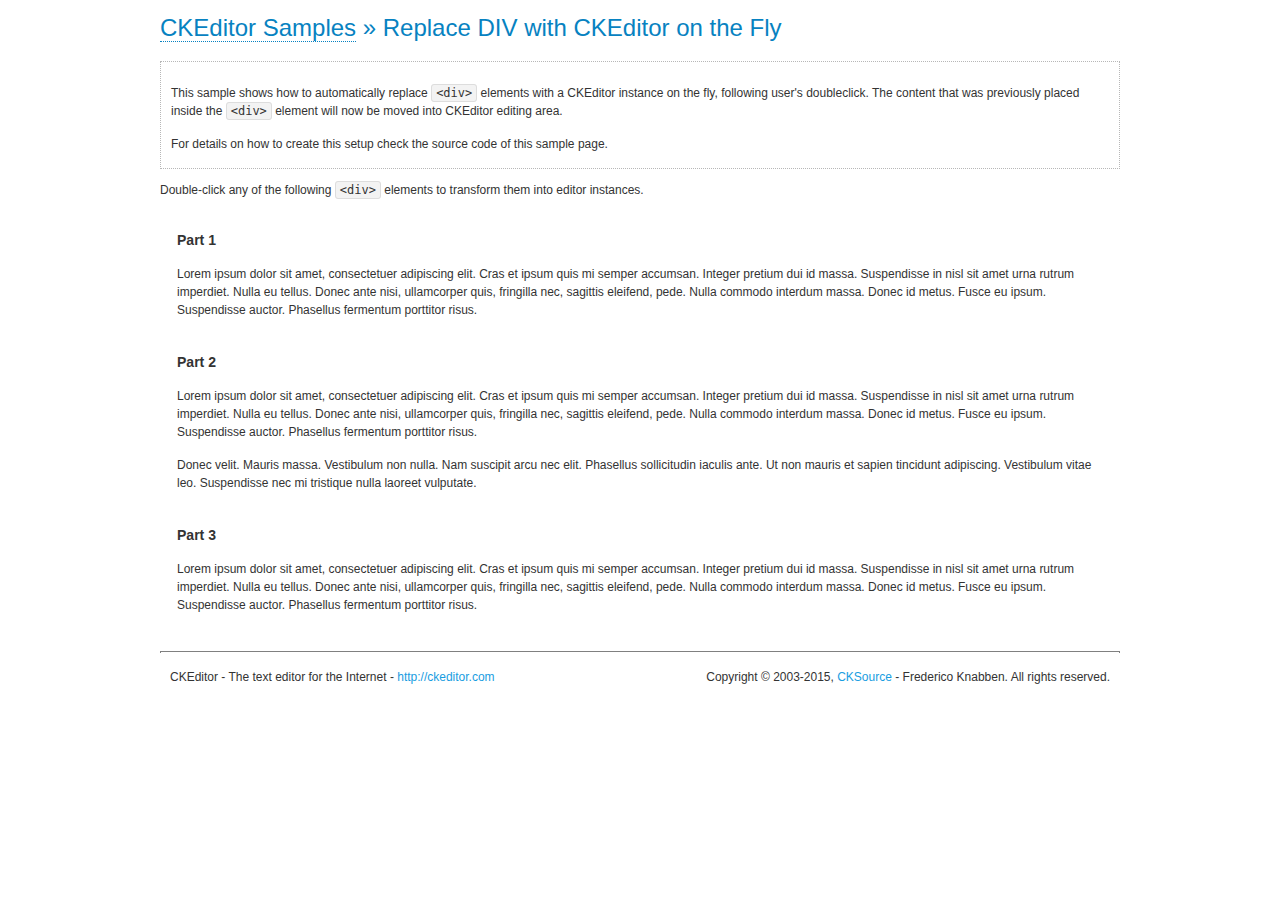
<file: src/ckeditor/samples/divreplace.html>
<!DOCTYPE html>
<!--
Copyright (c) 2003-2015, CKSource - Frederico Knabben. All rights reserved.
For licensing, see LICENSE.md or http://ckeditor.com/license
-->
<html>
<head>
	<meta charset="utf-8">
	<title>Replace DIV &mdash; CKEditor Sample</title>
	<script src="../ckeditor.js"></script>
	<link href="sample.css" rel="stylesheet">
	<style>

		div.editable
		{
			border: solid 2px transparent;
			padding-left: 15px;
			padding-right: 15px;
		}

		div.editable:hover
		{
			border-color: black;
		}

	</style>
	<script>

		// Uncomment the following code to test the "Timeout Loading Method".
		// CKEDITOR.loadFullCoreTimeout = 5;

		window.onload = function() {
			// Listen to the double click event.
			if ( window.addEventListener )
				document.body.addEventListener( 'dblclick', onDoubleClick, false );
			else if ( window.attachEvent )
				document.body.attachEvent( 'ondblclick', onDoubleClick );

		};

		function onDoubleClick( ev ) {
			// Get the element which fired the event. This is not necessarily the
			// element to which the event has been attached.
			var element = ev.target || ev.srcElement;

			// Find out the div that holds this element.
			var name;

			do {
				element = element.parentNode;
			}
			while ( element && ( name = element.nodeName.toLowerCase() ) &&
				( name != 'div' || element.className.indexOf( 'editable' ) == -1 ) && name != 'body' );

			if ( name == 'div' && element.className.indexOf( 'editable' ) != -1 )
				replaceDiv( element );
		}

		var editor;

		function replaceDiv( div ) {
			if ( editor )
				editor.destroy();

			editor = CKEDITOR.replace( div );
		}

	</script>
</head>
<body>
	<h1 class="samples">
		<a href="index.html">CKEditor Samples</a> &raquo; Replace DIV with CKEditor on the Fly
	</h1>
	<div class="description">
		<p>
			This sample shows how to automatically replace <code>&lt;div&gt;</code> elements
			with a CKEditor instance on the fly, following user's doubleclick. The content
			that was previously placed inside the <code>&lt;div&gt;</code> element will now
			be moved into CKEditor editing area.
		</p>
		<p>
			For details on how to create this setup check the source code of this sample page.
		</p>
	</div>
	<p>
		Double-click any of the following <code>&lt;div&gt;</code> elements to transform them into
		editor instances.
	</p>
	<div class="editable">
		<h3>
			Part 1
		</h3>
		<p>
			Lorem ipsum dolor sit amet, consectetuer adipiscing elit. Cras et ipsum quis mi
			semper accumsan. Integer pretium dui id massa. Suspendisse in nisl sit amet urna
			rutrum imperdiet. Nulla eu tellus. Donec ante nisi, ullamcorper quis, fringilla
			nec, sagittis eleifend, pede. Nulla commodo interdum massa. Donec id metus. Fusce
			eu ipsum. Suspendisse auctor. Phasellus fermentum porttitor risus.
		</p>
	</div>
	<div class="editable">
		<h3>
			Part 2
		</h3>
		<p>
			Lorem ipsum dolor sit amet, consectetuer adipiscing elit. Cras et ipsum quis mi
			semper accumsan. Integer pretium dui id massa. Suspendisse in nisl sit amet urna
			rutrum imperdiet. Nulla eu tellus. Donec ante nisi, ullamcorper quis, fringilla
			nec, sagittis eleifend, pede. Nulla commodo interdum massa. Donec id metus. Fusce
			eu ipsum. Suspendisse auctor. Phasellus fermentum porttitor risus.
		</p>
		<p>
			Donec velit. Mauris massa. Vestibulum non nulla. Nam suscipit arcu nec elit. Phasellus
			sollicitudin iaculis ante. Ut non mauris et sapien tincidunt adipiscing. Vestibulum
			vitae leo. Suspendisse nec mi tristique nulla laoreet vulputate.
		</p>
	</div>
	<div class="editable">
		<h3>
			Part 3
		</h3>
		<p>
			Lorem ipsum dolor sit amet, consectetuer adipiscing elit. Cras et ipsum quis mi
			semper accumsan. Integer pretium dui id massa. Suspendisse in nisl sit amet urna
			rutrum imperdiet. Nulla eu tellus. Donec ante nisi, ullamcorper quis, fringilla
			nec, sagittis eleifend, pede. Nulla commodo interdum massa. Donec id metus. Fusce
			eu ipsum. Suspendisse auctor. Phasellus fermentum porttitor risus.
		</p>
	</div>
	<div id="footer">
		<hr>
		<p>
			CKEditor - The text editor for the Internet - <a class="samples" href="http://ckeditor.com/">http://ckeditor.com</a>
		</p>
		<p id="copy">
			Copyright &copy; 2003-2015, <a class="samples" href="http://cksource.com/">CKSource</a> - Frederico
			Knabben. All rights reserved.
		</p>
	</div>
</body>
</html>
</file>
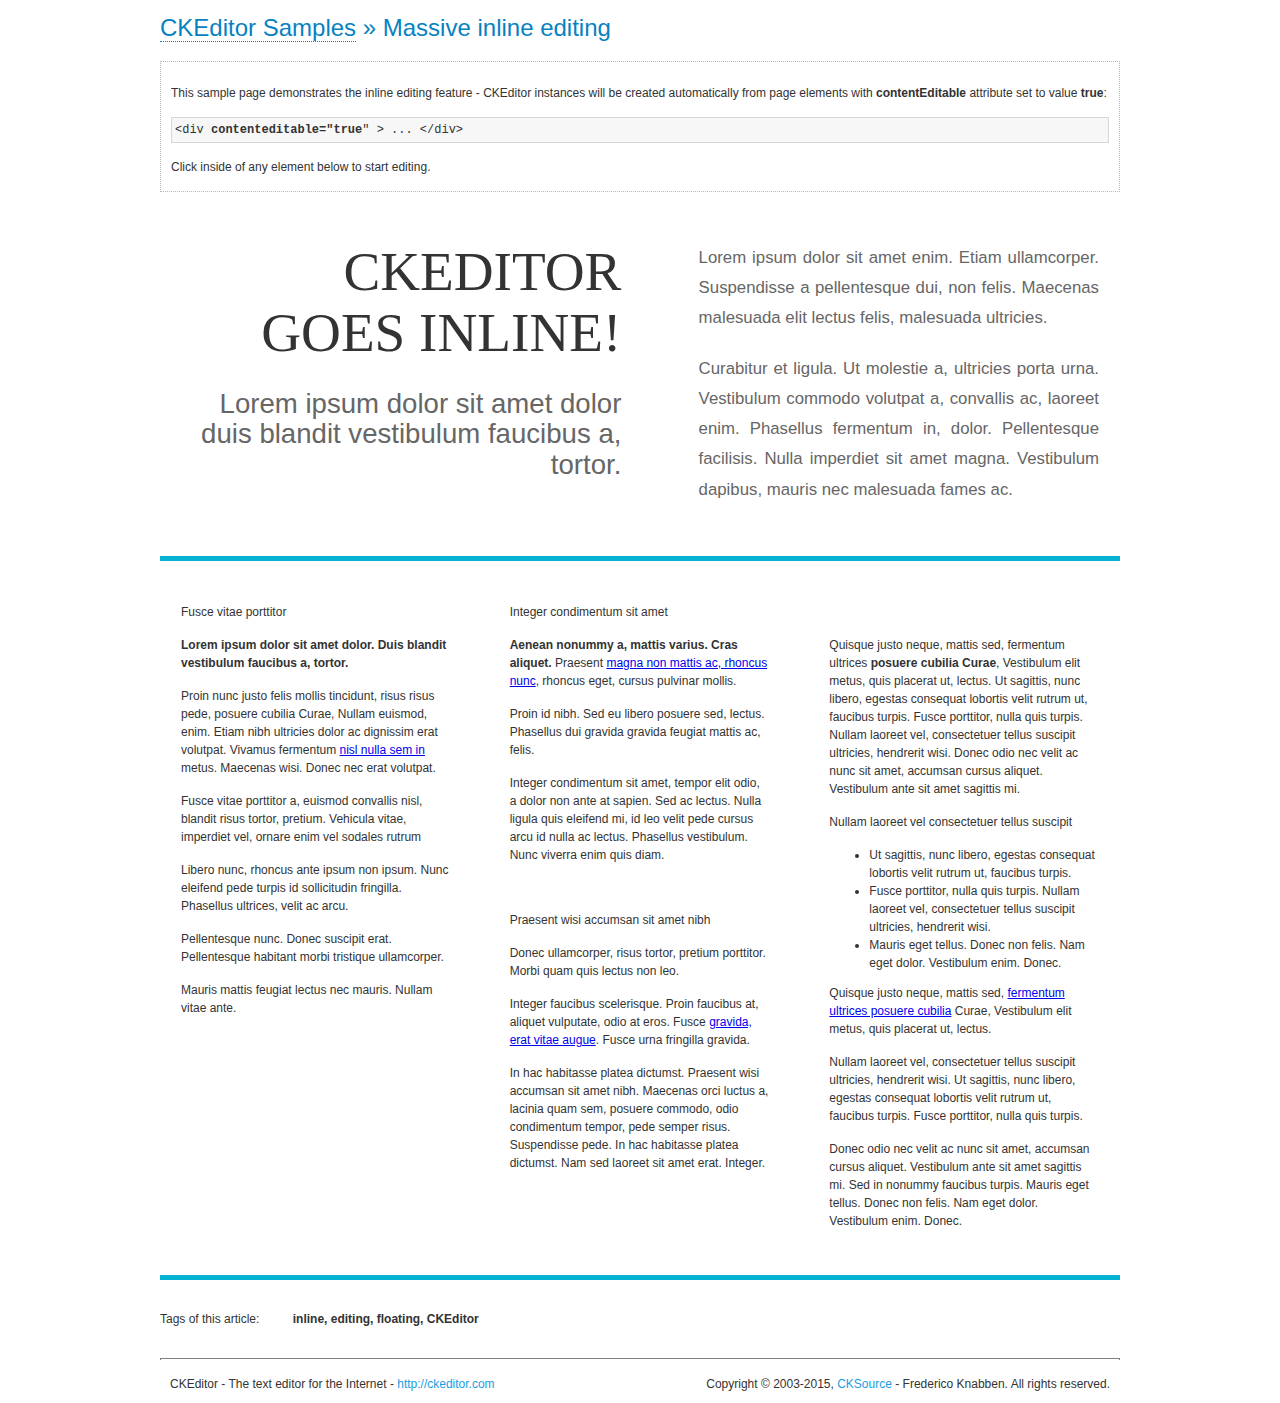
<file: src/ckeditor/samples/inlineall.html>
<!DOCTYPE html>
<!--
Copyright (c) 2003-2015, CKSource - Frederico Knabben. All rights reserved.
For licensing, see LICENSE.md or http://ckeditor.com/license
-->
<html>
<head>
	<meta charset="utf-8">
	<title>Massive inline editing &mdash; CKEditor Sample</title>
	<script src="../ckeditor.js"></script>
	<script>

		// This code is generally not necessary, but it is here to demonstrate
		// how to customize specific editor instances on the fly. This fits well
		// this demo because we have editable elements (like headers) that
		// require less features.

		// The "instanceCreated" event is fired for every editor instance created.
		CKEDITOR.on( 'instanceCreated', function( event ) {
			var editor = event.editor,
				element = editor.element;

			// Customize editors for headers and tag list.
			// These editors don't need features like smileys, templates, iframes etc.
			if ( element.is( 'h1', 'h2', 'h3' ) || element.getAttribute( 'id' ) == 'taglist' ) {
				// Customize the editor configurations on "configLoaded" event,
				// which is fired after the configuration file loading and
				// execution. This makes it possible to change the
				// configurations before the editor initialization takes place.
				editor.on( 'configLoaded', function() {

					// Remove unnecessary plugins to make the editor simpler.
					editor.config.removePlugins = 'colorbutton,find,flash,font,' +
						'forms,iframe,image,newpage,removeformat,' +
						'smiley,specialchar,stylescombo,templates';

					// Rearrange the layout of the toolbar.
					editor.config.toolbarGroups = [
						{ name: 'editing',		groups: [ 'basicstyles', 'links' ] },
						{ name: 'undo' },
						{ name: 'clipboard',	groups: [ 'selection', 'clipboard' ] },
						{ name: 'about' }
					];
				});
			}
		});

	</script>
	<link href="sample.css" rel="stylesheet">
	<style>

		/* The following styles are just to make the page look nice. */

		/* Workaround to show Arial Black in Firefox. */
		@font-face
		{
			font-family: 'arial-black';
			src: local('Arial Black');
		}

		*[contenteditable="true"]
		{
			padding: 10px;
		}

		#container
		{
			width: 960px;
			margin: 30px auto 0;
		}

		#header
		{
			overflow: hidden;
			padding: 0 0 30px;
			border-bottom: 5px solid #05B2D2;
			position: relative;
		}

		#headerLeft,
		#headerRight
		{
			width: 49%;
			overflow: hidden;
		}

		#headerLeft
		{
			float: left;
			padding: 10px 1px 1px;
		}

		#headerLeft h2,
		#headerLeft h3
		{
			text-align: right;
			margin: 0;
			overflow: hidden;
			font-weight: normal;
		}

		#headerLeft h2
		{
			font-family: "Arial Black",arial-black;
			font-size: 4.6em;
			line-height: 1.1;
			text-transform: uppercase;
		}

		#headerLeft h3
		{
			font-size: 2.3em;
			line-height: 1.1;
			margin: .2em 0 0;
			color: #666;
		}

		#headerRight
		{
			float: right;
			padding: 1px;
		}

		#headerRight p
		{
			line-height: 1.8;
			text-align: justify;
			margin: 0;
		}

		#headerRight p + p
		{
			margin-top: 20px;
		}

		#headerRight > div
		{
			padding: 20px;
			margin: 0 0 0 30px;
			font-size: 1.4em;
			color: #666;
		}

		#columns
		{
			color: #333;
			overflow: hidden;
			padding: 20px 0;
		}

		#columns > div
		{
			float: left;
			width: 33.3%;
		}

		#columns #column1 > div
		{
			margin-left: 1px;
		}

		#columns #column3 > div
		{
			margin-right: 1px;
		}

		#columns > div > div
		{
			margin: 0px 10px;
			padding: 10px 20px;
		}

		#columns blockquote
		{
			margin-left: 15px;
		}

		#tagLine
		{
			border-top: 5px solid #05B2D2;
			padding-top: 20px;
		}

		#taglist {
			display: inline-block;
			margin-left: 20px;
			font-weight: bold;
			margin: 0 0 0 20px;
		}

	</style>
</head>
<body>
<div>
	<h1 class="samples"><a href="index.html">CKEditor Samples</a> &raquo; Massive inline editing</h1>
	<div class="description">
		<p>This sample page demonstrates the inline editing feature - CKEditor instances will be created automatically from page elements with <strong>contentEditable</strong> attribute set to value <strong>true</strong>:</p>
		<pre class="samples">&lt;div <strong>contenteditable="true</strong>" &gt; ... &lt;/div&gt;</pre>
		<p>Click inside of any element below to start editing.</p>
	</div>
</div>
<div id="container">
	<div id="header">
		<div id="headerLeft">
			<h2 id="sampleTitle" contenteditable="true">
				CKEditor<br> Goes Inline!
			</h2>
			<h3 contenteditable="true">
				Lorem ipsum dolor sit amet dolor duis blandit vestibulum faucibus a, tortor.
			</h3>
		</div>
		<div id="headerRight">
			<div contenteditable="true">
				<p>
					Lorem ipsum dolor sit amet enim. Etiam ullamcorper. Suspendisse a pellentesque dui, non felis. Maecenas malesuada elit lectus felis, malesuada ultricies.
				</p>
				<p>
					Curabitur et ligula. Ut molestie a, ultricies porta urna. Vestibulum commodo volutpat a, convallis ac, laoreet enim. Phasellus fermentum in, dolor. Pellentesque facilisis. Nulla imperdiet sit amet magna. Vestibulum dapibus, mauris nec malesuada fames ac.
				</p>
			</div>
		</div>
	</div>
	<div id="columns">
		<div id="column1">
			<div contenteditable="true">
				<h3>
					Fusce vitae porttitor
				</h3>
				<p>
					<strong>
						Lorem ipsum dolor sit amet dolor. Duis blandit vestibulum faucibus a, tortor.
					</strong>
				</p>
				<p>
					Proin nunc justo felis mollis tincidunt, risus risus pede, posuere cubilia Curae, Nullam euismod, enim. Etiam nibh ultricies dolor ac dignissim erat volutpat. Vivamus fermentum <a href="http://ckeditor.com/">nisl nulla sem in</a> metus. Maecenas wisi. Donec nec erat volutpat.
				</p>
				<blockquote>
					<p>
						Fusce vitae porttitor a, euismod convallis nisl, blandit risus tortor, pretium.
						Vehicula vitae, imperdiet vel, ornare enim vel sodales rutrum
					</p>
				</blockquote>
				<blockquote>
					<p>
						Libero nunc, rhoncus ante ipsum non ipsum. Nunc eleifend pede turpis id sollicitudin fringilla. Phasellus ultrices, velit ac arcu.
					</p>
				</blockquote>
				<p>Pellentesque nunc. Donec suscipit erat. Pellentesque habitant morbi tristique ullamcorper.</p>
				<p><s>Mauris mattis feugiat lectus nec mauris. Nullam vitae ante.</s></p>
			</div>
		</div>
		<div id="column2">
			<div contenteditable="true">
				<h3>
					Integer condimentum sit amet
				</h3>
				<p>
					<strong>Aenean nonummy a, mattis varius. Cras aliquet.</strong>
					Praesent <a href="http://ckeditor.com/">magna non mattis ac, rhoncus nunc</a>, rhoncus eget, cursus pulvinar mollis.</p>
				<p>Proin id nibh. Sed eu libero posuere sed, lectus. Phasellus dui gravida gravida feugiat mattis ac, felis.</p>
				<p>Integer condimentum sit amet, tempor elit odio, a dolor non ante at sapien. Sed ac lectus. Nulla ligula quis eleifend mi, id leo velit pede cursus arcu id nulla ac lectus. Phasellus vestibulum. Nunc viverra enim quis diam.</p>
			</div>
			<div contenteditable="true">
				<h3>
					Praesent wisi accumsan sit amet nibh
				</h3>
				<p>Donec ullamcorper, risus tortor, pretium porttitor. Morbi quam quis lectus non leo.</p>
				<p style="margin-left: 40px; ">Integer faucibus scelerisque. Proin faucibus at, aliquet vulputate, odio at eros. Fusce <a href="http://ckeditor.com/">gravida, erat vitae augue</a>. Fusce urna fringilla gravida.</p>
				<p>In hac habitasse platea dictumst. Praesent wisi accumsan sit amet nibh. Maecenas orci luctus a, lacinia quam sem, posuere commodo, odio condimentum tempor, pede semper risus. Suspendisse pede. In hac habitasse platea dictumst. Nam sed laoreet sit amet erat. Integer.</p>
			</div>
		</div>
		<div id="column3">
			<div contenteditable="true">
				<p>
					<img src="assets/inlineall/logo.png" alt="CKEditor logo" style="float:left">
				</p>
				<p>Quisque justo neque, mattis sed, fermentum ultrices <strong>posuere cubilia Curae</strong>, Vestibulum elit metus, quis placerat ut, lectus. Ut sagittis, nunc libero, egestas consequat lobortis velit rutrum ut, faucibus turpis. Fusce porttitor, nulla quis turpis. Nullam laoreet vel, consectetuer tellus suscipit ultricies, hendrerit wisi. Donec odio nec velit ac nunc sit amet, accumsan cursus aliquet. Vestibulum ante sit amet sagittis mi.</p>
				<h3>
					Nullam laoreet vel consectetuer tellus suscipit
				</h3>
				<ul>
					<li>Ut sagittis, nunc libero, egestas consequat lobortis velit rutrum ut, faucibus turpis.</li>
					<li>Fusce porttitor, nulla quis turpis. Nullam laoreet vel, consectetuer tellus suscipit ultricies, hendrerit wisi.</li>
					<li>Mauris eget tellus. Donec non felis. Nam eget dolor. Vestibulum enim. Donec.</li>
				</ul>
				<p>Quisque justo neque, mattis sed, <a href="http://ckeditor.com/">fermentum ultrices posuere cubilia</a> Curae, Vestibulum elit metus, quis placerat ut, lectus.</p>
				<p>Nullam laoreet vel, consectetuer tellus suscipit ultricies, hendrerit wisi. Ut sagittis, nunc libero, egestas consequat lobortis velit rutrum ut, faucibus turpis. Fusce porttitor, nulla quis turpis.</p>
				<p>Donec odio nec velit ac nunc sit amet, accumsan cursus aliquet. Vestibulum ante sit amet sagittis mi. Sed in nonummy faucibus turpis. Mauris eget tellus. Donec non felis. Nam eget dolor. Vestibulum enim. Donec.</p>
			</div>
		</div>
	</div>
	<div id="tagLine">
		Tags of this article:
		<p id="taglist" contenteditable="true">
			inline, editing, floating, CKEditor
		</p>
	</div>
</div>
<div id="footer">
	<hr>
	<p>
		CKEditor - The text editor for the Internet - <a class="samples" href="http://ckeditor.com/">
			http://ckeditor.com</a>
	</p>
	<p id="copy">
		Copyright &copy; 2003-2015, <a class="samples" href="http://cksource.com/">CKSource</a>
		- Frederico Knabben. All rights reserved.
	</p>
</div>
</body>
</html>
</file>
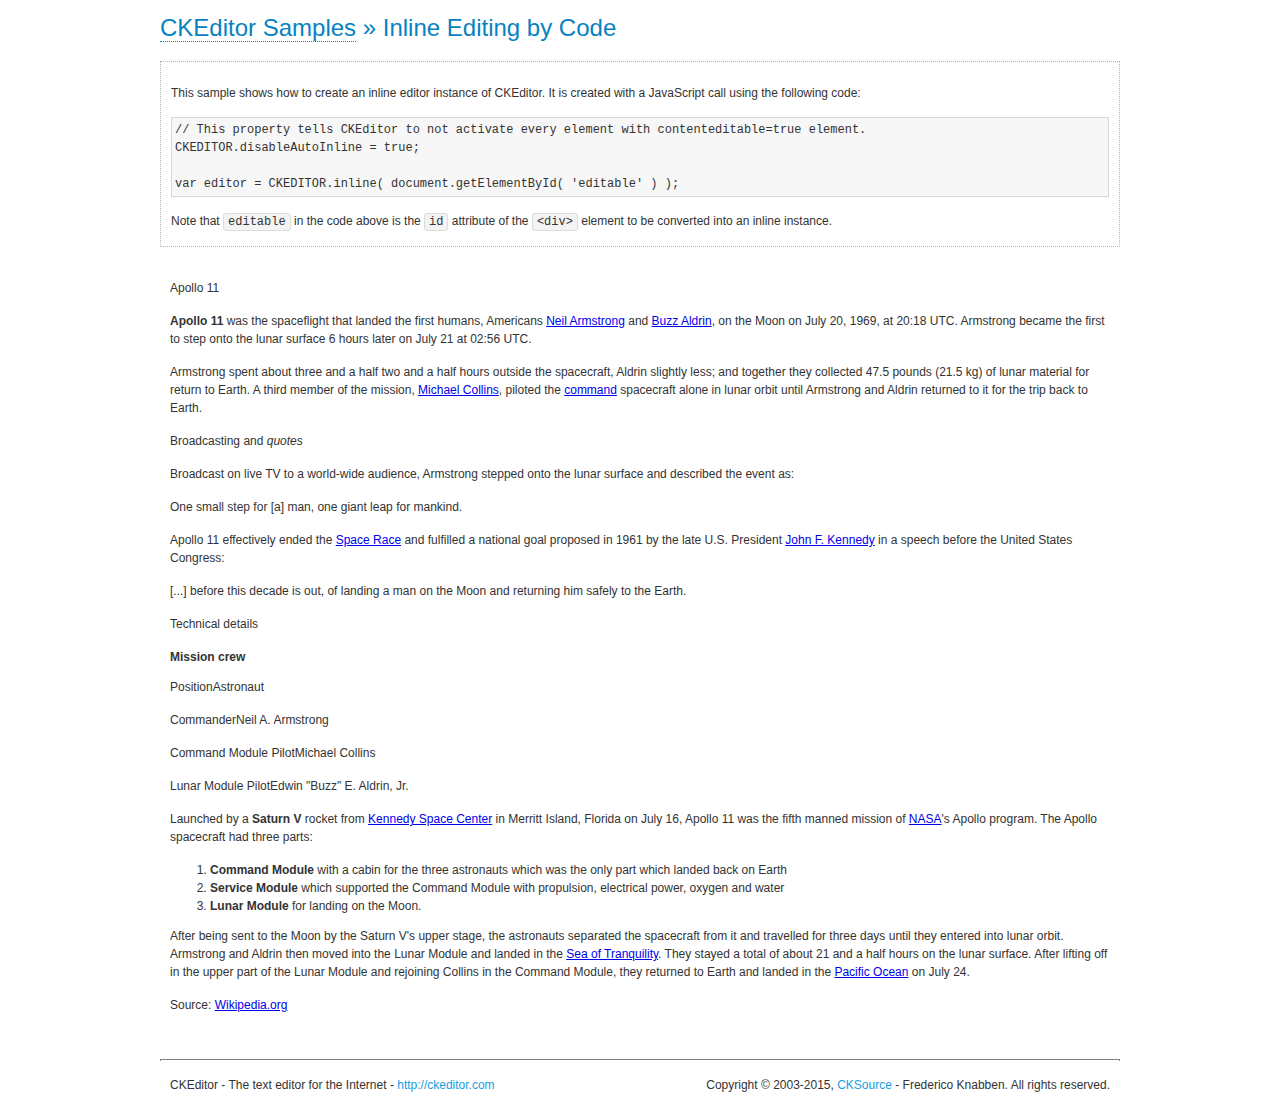
<file: src/ckeditor/samples/inlinebycode.html>
<!DOCTYPE html>
<!--
Copyright (c) 2003-2015, CKSource - Frederico Knabben. All rights reserved.
For licensing, see LICENSE.md or http://ckeditor.com/license
-->
<html>
<head>
	<meta charset="utf-8">
	<title>Inline Editing by Code &mdash; CKEditor Sample</title>
	<script src="../ckeditor.js"></script>
	<link href="sample.css" rel="stylesheet">
	<style>

		#editable
		{
			padding: 10px;
			float: left;
		}

	</style>
</head>
<body>
	<h1 class="samples">
		<a href="index.html">CKEditor Samples</a> &raquo; Inline Editing by Code
	</h1>
	<div class="description">
		<p>
			This sample shows how to create an inline editor instance of CKEditor. It is created
			with a JavaScript call using the following code:
		</p>
<pre class="samples">
// This property tells CKEditor to not activate every element with contenteditable=true element.
CKEDITOR.disableAutoInline = true;

var editor = CKEDITOR.inline( document.getElementById( 'editable' ) );
</pre>
		<p>
			Note that <code>editable</code> in the code above is the <code>id</code>
			attribute of the <code>&lt;div&gt;</code> element to be converted into an inline instance.
		</p>
	</div>
	<div id="editable" contenteditable="true">
		<h1><img alt="Saturn V carrying Apollo 11" class="right" src="assets/sample.jpg" /> Apollo 11</h1>

		<p><b>Apollo 11</b> was the spaceflight that landed the first humans, Americans <a href="http://en.wikipedia.org/wiki/Neil_Armstrong" title="Neil Armstrong">Neil Armstrong</a> and <a href="http://en.wikipedia.org/wiki/Buzz_Aldrin" title="Buzz Aldrin">Buzz Aldrin</a>, on the Moon on July 20, 1969, at 20:18 UTC. Armstrong became the first to step onto the lunar surface 6 hours later on July 21 at 02:56 UTC.</p>

		<p>Armstrong spent about <s>three and a half</s> two and a half hours outside the spacecraft, Aldrin slightly less; and together they collected 47.5 pounds (21.5&nbsp;kg) of lunar material for return to Earth. A third member of the mission, <a href="http://en.wikipedia.org/wiki/Michael_Collins_(astronaut)" title="Michael Collins (astronaut)">Michael Collins</a>, piloted the <a href="http://en.wikipedia.org/wiki/Apollo_Command/Service_Module" title="Apollo Command/Service Module">command</a> spacecraft alone in lunar orbit until Armstrong and Aldrin returned to it for the trip back to Earth.</p>

		<h2>Broadcasting and <em>quotes</em> <a id="quotes" name="quotes"></a></h2>

		<p>Broadcast on live TV to a world-wide audience, Armstrong stepped onto the lunar surface and described the event as:</p>

		<blockquote>
			<p>One small step for [a] man, one giant leap for mankind.</p>
		</blockquote>

		<p>Apollo 11 effectively ended the <a href="http://en.wikipedia.org/wiki/Space_Race" title="Space Race">Space Race</a> and fulfilled a national goal proposed in 1961 by the late U.S. President <a href="http://en.wikipedia.org/wiki/John_F._Kennedy" title="John F. Kennedy">John F. Kennedy</a> in a speech before the United States Congress:</p>

		<blockquote>
			<p>[...] before this decade is out, of landing a man on the Moon and returning him safely to the Earth.</p>
		</blockquote>

		<h2>Technical details <a id="tech-details" name="tech-details"></a></h2>

		<table align="right" border="1" bordercolor="#ccc" cellpadding="5" cellspacing="0" style="border-collapse:collapse;margin:10px 0 10px 15px;">
			<caption><strong>Mission crew</strong></caption>
			<thead>
			<tr>
				<th scope="col">Position</th>
				<th scope="col">Astronaut</th>
			</tr>
			</thead>
			<tbody>
			<tr>
				<td>Commander</td>
				<td>Neil A. Armstrong</td>
			</tr>
			<tr>
				<td>Command Module Pilot</td>
				<td>Michael Collins</td>
			</tr>
			<tr>
				<td>Lunar Module Pilot</td>
				<td>Edwin &quot;Buzz&quot; E. Aldrin, Jr.</td>
			</tr>
			</tbody>
		</table>

		<p>Launched by a <strong>Saturn V</strong> rocket from <a href="http://en.wikipedia.org/wiki/Kennedy_Space_Center" title="Kennedy Space Center">Kennedy Space Center</a> in Merritt Island, Florida on July 16, Apollo 11 was the fifth manned mission of <a href="http://en.wikipedia.org/wiki/NASA" title="NASA">NASA</a>&#39;s Apollo program. The Apollo spacecraft had three parts:</p>

		<ol>
			<li><strong>Command Module</strong> with a cabin for the three astronauts which was the only part which landed back on Earth</li>
			<li><strong>Service Module</strong> which supported the Command Module with propulsion, electrical power, oxygen and water</li>
			<li><strong>Lunar Module</strong> for landing on the Moon.</li>
		</ol>

		<p>After being sent to the Moon by the Saturn V&#39;s upper stage, the astronauts separated the spacecraft from it and travelled for three days until they entered into lunar orbit. Armstrong and Aldrin then moved into the Lunar Module and landed in the <a href="http://en.wikipedia.org/wiki/Mare_Tranquillitatis" title="Mare Tranquillitatis">Sea of Tranquility</a>. They stayed a total of about 21 and a half hours on the lunar surface. After lifting off in the upper part of the Lunar Module and rejoining Collins in the Command Module, they returned to Earth and landed in the <a href="http://en.wikipedia.org/wiki/Pacific_Ocean" title="Pacific Ocean">Pacific Ocean</a> on July 24.</p>

		<hr />
		<p style="text-align: right;"><small>Source: <a href="http://en.wikipedia.org/wiki/Apollo_11">Wikipedia.org</a></small></p>
	</div>

	<script>
		// We need to turn off the automatic editor creation first.
		CKEDITOR.disableAutoInline = true;

		var editor = CKEDITOR.inline( 'editable' );
	</script>
	<div id="footer">
		<hr>
		<p contenteditable="true">
			CKEditor - The text editor for the Internet - <a class="samples" href="http://ckeditor.com/">
				http://ckeditor.com</a>
		</p>
		<p id="copy">
			Copyright &copy; 2003-2015, <a class="samples" href="http://cksource.com/">CKSource</a>
			- Frederico Knabben. All rights reserved.
		</p>
	</div>
</body>
</html>
</file>
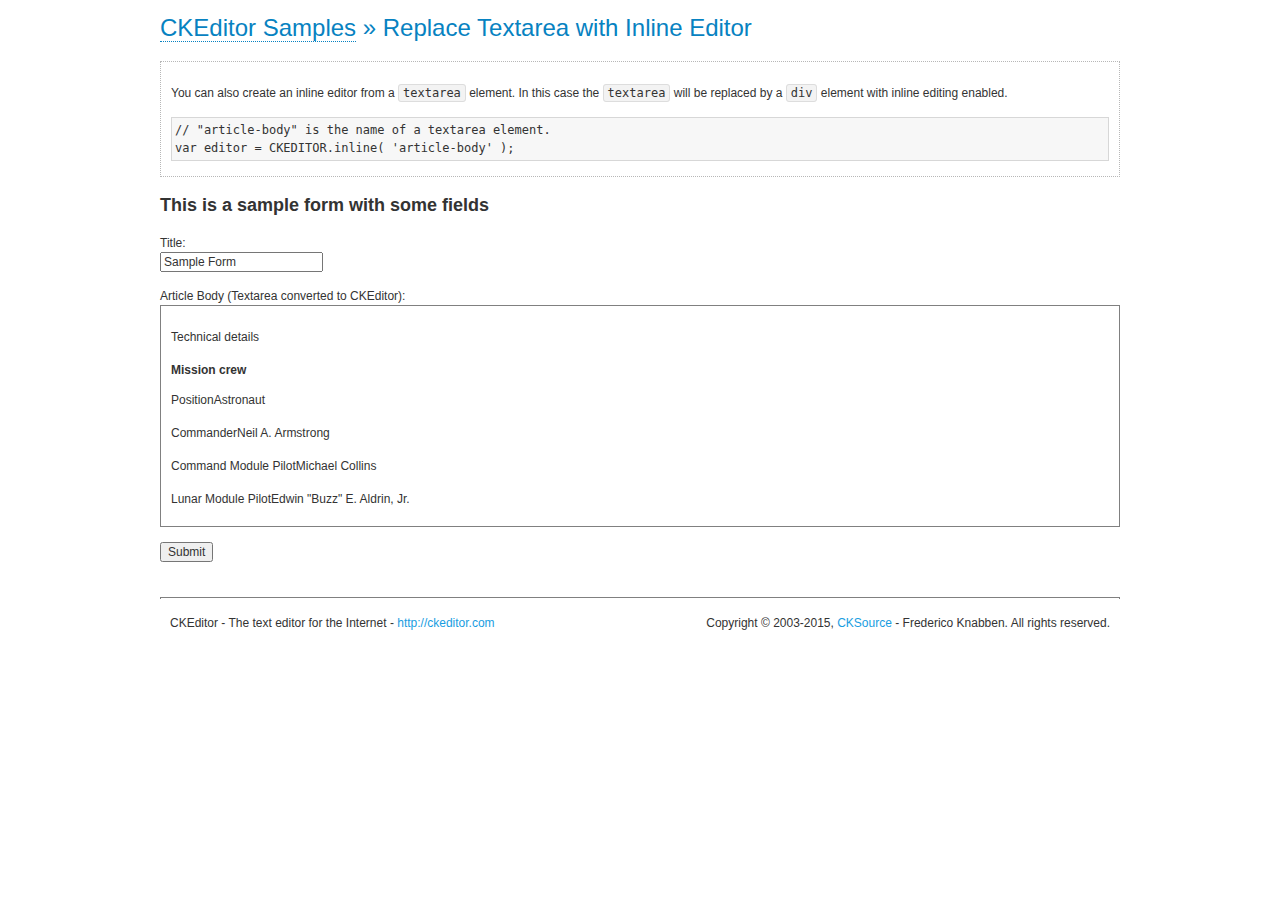
<file: src/ckeditor/samples/inlinetextarea.html>
<!DOCTYPE html>
<!--
Copyright (c) 2003-2015, CKSource - Frederico Knabben. All rights reserved.
For licensing, see LICENSE.md or http://ckeditor.com/license
-->
<html>
<head>
	<meta charset="utf-8">
	<title>Replace Textarea with Inline Editor &mdash; CKEditor Sample</title>
	<script src="../ckeditor.js"></script>
	<link href="sample.css" rel="stylesheet">
	<style>

		/* Style the CKEditor element to look like a textfield */
		.cke_textarea_inline
		{
			padding: 10px;
			height: 200px;
			overflow: auto;

			border: 1px solid gray;
			-webkit-appearance: textfield;
		}

	</style>
</head>
<body>
	<h1 class="samples">
		<a href="index.html">CKEditor Samples</a> &raquo; Replace Textarea with Inline Editor
	</h1>
	<div class="description">
		<p>
			You can also create an inline editor from a <code>textarea</code>
			element. In this case the <code>textarea</code> will be replaced
			by a <code>div</code> element with inline editing enabled.
		</p>
<pre class="samples">
// "article-body" is the name of a textarea element.
var editor = CKEDITOR.inline( 'article-body' );
</pre>
	</div>
	<form action="sample_posteddata.php" method="post">
		<h2>This is a sample form with some fields</h2>
		<p>
			Title:<br>
			<input type="text" name="title" value="Sample Form"></p>
		<p>
			Article Body (Textarea converted to CKEditor):<br>
			<textarea name="article-body" style="height: 200px">
				&lt;h2&gt;Technical details &lt;a id="tech-details" name="tech-details"&gt;&lt;/a&gt;&lt;/h2&gt;

				&lt;table align="right" border="1" bordercolor="#ccc" cellpadding="5" cellspacing="0" style="border-collapse:collapse;margin:10px 0 10px 15px;"&gt;
					&lt;caption&gt;&lt;strong&gt;Mission crew&lt;/strong&gt;&lt;/caption&gt;
					&lt;thead&gt;
					&lt;tr&gt;
						&lt;th scope="col"&gt;Position&lt;/th&gt;
						&lt;th scope="col"&gt;Astronaut&lt;/th&gt;
					&lt;/tr&gt;
					&lt;/thead&gt;
					&lt;tbody&gt;
					&lt;tr&gt;
						&lt;td&gt;Commander&lt;/td&gt;
						&lt;td&gt;Neil A. Armstrong&lt;/td&gt;
					&lt;/tr&gt;
					&lt;tr&gt;
						&lt;td&gt;Command Module Pilot&lt;/td&gt;
						&lt;td&gt;Michael Collins&lt;/td&gt;
					&lt;/tr&gt;
					&lt;tr&gt;
						&lt;td&gt;Lunar Module Pilot&lt;/td&gt;
						&lt;td&gt;Edwin &quot;Buzz&quot; E. Aldrin, Jr.&lt;/td&gt;
					&lt;/tr&gt;
					&lt;/tbody&gt;
				&lt;/table&gt;

				&lt;p&gt;Launched by a &lt;strong&gt;Saturn V&lt;/strong&gt; rocket from &lt;a href="http://en.wikipedia.org/wiki/Kennedy_Space_Center" title="Kennedy Space Center"&gt;Kennedy Space Center&lt;/a&gt; in Merritt Island, Florida on July 16, Apollo 11 was the fifth manned mission of &lt;a href="http://en.wikipedia.org/wiki/NASA" title="NASA"&gt;NASA&lt;/a&gt;&#39;s Apollo program. The Apollo spacecraft had three parts:&lt;/p&gt;

				&lt;ol&gt;
					&lt;li&gt;&lt;strong&gt;Command Module&lt;/strong&gt; with a cabin for the three astronauts which was the only part which landed back on Earth&lt;/li&gt;
					&lt;li&gt;&lt;strong&gt;Service Module&lt;/strong&gt; which supported the Command Module with propulsion, electrical power, oxygen and water&lt;/li&gt;
					&lt;li&gt;&lt;strong&gt;Lunar Module&lt;/strong&gt; for landing on the Moon.&lt;/li&gt;
				&lt;/ol&gt;

				&lt;p&gt;After being sent to the Moon by the Saturn V&#39;s upper stage, the astronauts separated the spacecraft from it and travelled for three days until they entered into lunar orbit. Armstrong and Aldrin then moved into the Lunar Module and landed in the &lt;a href="http://en.wikipedia.org/wiki/Mare_Tranquillitatis" title="Mare Tranquillitatis"&gt;Sea of Tranquility&lt;/a&gt;. They stayed a total of about 21 and a half hours on the lunar surface. After lifting off in the upper part of the Lunar Module and rejoining Collins in the Command Module, they returned to Earth and landed in the &lt;a href="http://en.wikipedia.org/wiki/Pacific_Ocean" title="Pacific Ocean"&gt;Pacific Ocean&lt;/a&gt; on July 24.&lt;/p&gt;

				&lt;hr /&gt;
				&lt;p style="text-align: right;"&gt;&lt;small&gt;Source: &lt;a href="http://en.wikipedia.org/wiki/Apollo_11"&gt;Wikipedia.org&lt;/a&gt;&lt;/small&gt;&lt;/p&gt;
			</textarea>
		</p>
		<p>
			<input type="submit" value="Submit">
		</p>
	</form>

	<script>
		CKEDITOR.inline( 'article-body' );
	</script>
	<div id="footer">
		<hr>
		<p>
			CKEditor - The text editor for the Internet - <a class="samples" href="http://ckeditor.com/">
				http://ckeditor.com</a>
		</p>
		<p id="copy">
			Copyright &copy; 2003-2015, <a class="samples" href="http://cksource.com/">CKSource</a>
			- Frederico Knabben. All rights reserved.
		</p>
	</div>
</body>
</html>
</file>
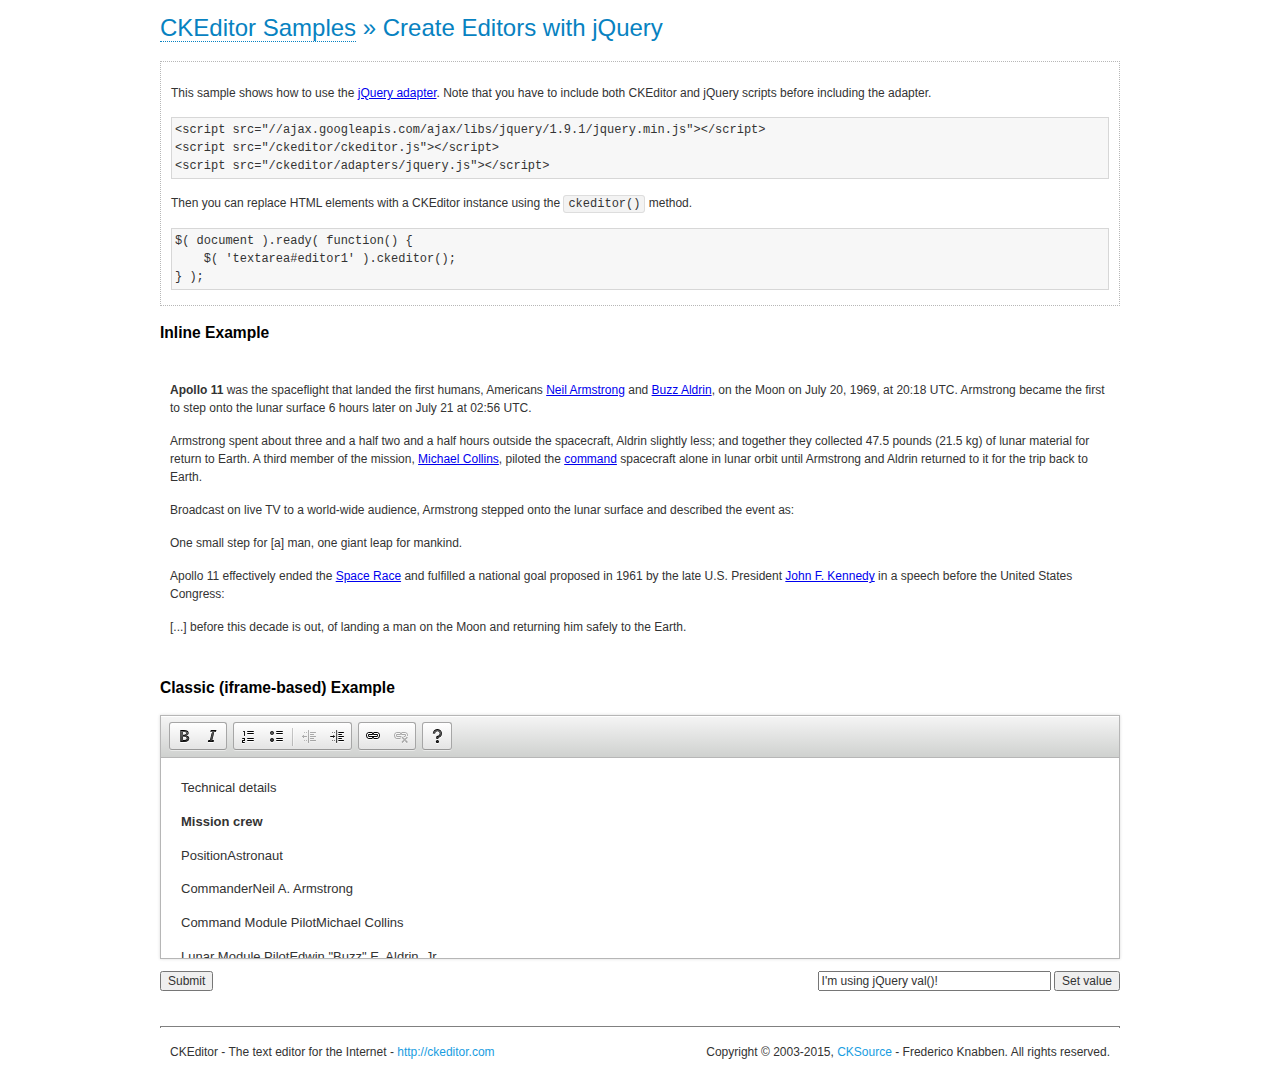
<file: src/ckeditor/samples/jquery.html>
<!DOCTYPE html>
<!--
Copyright (c) 2003-2015, CKSource - Frederico Knabben. All rights reserved.
For licensing, see LICENSE.md or http://ckeditor.com/license
-->
<html>
<head>
	<meta charset="utf-8">
	<title>jQuery Adapter &mdash; CKEditor Sample</title>
	<script src="http://code.jquery.com/jquery-1.11.0.min.js"></script>
	<script src="../ckeditor.js"></script>
	<script src="../adapters/jquery.js"></script>
	<link href="sample.css" rel="stylesheet">
	<style>

		#editable
		{
			padding: 10px;
			float: left;
		}

	</style>
	<script>

		CKEDITOR.disableAutoInline = true;

		$( document ).ready( function() {
			$( '#editor1' ).ckeditor(); // Use CKEDITOR.replace() if element is <textarea>.
			$( '#editable' ).ckeditor(); // Use CKEDITOR.inline().
		} );

		function setValue() {
			$( '#editor1' ).val( $( 'input#val' ).val() );
		}

	</script>
</head>
<body>
	<h1 class="samples">
		<a href="index.html" id="a-test">CKEditor Samples</a> &raquo; Create Editors with jQuery
	</h1>
	<form action="sample_posteddata.php" method="post">
		<div class="description">
			<p>
				This sample shows how to use the <a href="http://docs.ckeditor.com/#!/guide/dev_jquery">jQuery adapter</a>.
				Note that you have to include both CKEditor and jQuery scripts before including the adapter.
			</p>

<pre class="samples">
&lt;script src="//ajax.googleapis.com/ajax/libs/jquery/1.9.1/jquery.min.js"&gt;&lt;/script&gt;
&lt;script src="/ckeditor/ckeditor.js"&gt;&lt;/script&gt;
&lt;script src="/ckeditor/adapters/jquery.js"&gt;&lt;/script&gt;
</pre>

			<p>Then you can replace HTML elements with a CKEditor instance using the <code>ckeditor()</code> method.</p>

<pre class="samples">
$( document ).ready( function() {
	$( 'textarea#editor1' ).ckeditor();
} );
</pre>
		</div>

		<h2 class="samples">Inline Example</h2>

		<div id="editable" contenteditable="true">
			<p><img alt="Saturn V carrying Apollo 11" class="right" src="assets/sample.jpg"/><b>Apollo 11</b> was the spaceflight that landed the first humans, Americans <a href="http://en.wikipedia.org/wiki/Neil_Armstrong" title="Neil Armstrong">Neil Armstrong</a> and <a href="http://en.wikipedia.org/wiki/Buzz_Aldrin" title="Buzz Aldrin">Buzz Aldrin</a>, on the Moon on July 20, 1969, at 20:18 UTC. Armstrong became the first to step onto the lunar surface 6 hours later on July 21 at 02:56 UTC.</p>
			<p>Armstrong spent about <s>three and a half</s> two and a half hours outside the spacecraft, Aldrin slightly less; and together they collected 47.5 pounds (21.5&nbsp;kg) of lunar material for return to Earth. A third member of the mission, <a href="http://en.wikipedia.org/wiki/Michael_Collins_(astronaut)" title="Michael Collins (astronaut)">Michael Collins</a>, piloted the <a href="http://en.wikipedia.org/wiki/Apollo_Command/Service_Module" title="Apollo Command/Service Module">command</a> spacecraft alone in lunar orbit until Armstrong and Aldrin returned to it for the trip back to Earth.
			<p>Broadcast on live TV to a world-wide audience, Armstrong stepped onto the lunar surface and described the event as:</p>
			<blockquote><p>One small step for [a] man, one giant leap for mankind.</p></blockquote> <p>Apollo 11 effectively ended the <a href="http://en.wikipedia.org/wiki/Space_Race" title="Space Race">Space Race</a> and fulfilled a national goal proposed in 1961 by the late U.S. President <a href="http://en.wikipedia.org/wiki/John_F._Kennedy" title="John F. Kennedy">John F. Kennedy</a> in a speech before the United States Congress:</p> <blockquote><p>[...] before this decade is out, of landing a man on the Moon and returning him safely to the Earth.</p></blockquote>
		</div>

		<br style="clear: both">

		<h2 class="samples">Classic (iframe-based) Example</h2>

		<textarea cols="80" id="editor1" name="editor1" rows="10">
			&lt;h2&gt;Technical details &lt;a id=&quot;tech-details&quot; name=&quot;tech-details&quot;&gt;&lt;/a&gt;&lt;/h2&gt; &lt;table align=&quot;right&quot; border=&quot;1&quot; bordercolor=&quot;#ccc&quot; cellpadding=&quot;5&quot; cellspacing=&quot;0&quot; style=&quot;border-collapse:collapse;margin:10px 0 10px 15px;&quot;&gt; &lt;caption&gt;&lt;strong&gt;Mission crew&lt;/strong&gt;&lt;/caption&gt; &lt;thead&gt; &lt;tr&gt; &lt;th scope=&quot;col&quot;&gt;Position&lt;/th&gt; &lt;th scope=&quot;col&quot;&gt;Astronaut&lt;/th&gt; &lt;/tr&gt; &lt;/thead&gt; &lt;tbody&gt; &lt;tr&gt; &lt;td&gt;Commander&lt;/td&gt; &lt;td&gt;Neil A. Armstrong&lt;/td&gt; &lt;/tr&gt; &lt;tr&gt; &lt;td&gt;Command Module Pilot&lt;/td&gt; &lt;td&gt;Michael Collins&lt;/td&gt; &lt;/tr&gt; &lt;tr&gt; &lt;td&gt;Lunar Module Pilot&lt;/td&gt; &lt;td&gt;Edwin &amp;quot;Buzz&amp;quot; E. Aldrin, Jr.&lt;/td&gt; &lt;/tr&gt; &lt;/tbody&gt; &lt;/table&gt; &lt;p&gt;Launched by a &lt;strong&gt;Saturn V&lt;/strong&gt; rocket from &lt;a href=&quot;http://en.wikipedia.org/wiki/Kennedy_Space_Center&quot; title=&quot;Kennedy Space Center&quot;&gt;Kennedy Space Center&lt;/a&gt; in Merritt Island, Florida on July 16, Apollo 11 was the fifth manned mission of &lt;a href=&quot;http://en.wikipedia.org/wiki/NASA&quot; title=&quot;NASA&quot;&gt;NASA&lt;/a&gt;&amp;#39;s Apollo program. The Apollo spacecraft had three parts:&lt;/p&gt; &lt;ol&gt; &lt;li&gt;&lt;strong&gt;Command Module&lt;/strong&gt; with a cabin for the three astronauts which was the only part which landed back on Earth&lt;/li&gt; &lt;li&gt;&lt;strong&gt;Service Module&lt;/strong&gt; which supported the Command Module with propulsion, electrical power, oxygen and water&lt;/li&gt; &lt;li&gt;&lt;strong&gt;Lunar Module&lt;/strong&gt; for landing on the Moon.&lt;/li&gt; &lt;/ol&gt; &lt;p&gt;After being sent to the Moon by the Saturn V&amp;#39;s upper stage, the astronauts separated the spacecraft from it and travelled for three days until they entered into lunar orbit. Armstrong and Aldrin then moved into the Lunar Module and landed in the &lt;a href=&quot;http://en.wikipedia.org/wiki/Mare_Tranquillitatis&quot; title=&quot;Mare Tranquillitatis&quot;&gt;Sea of Tranquility&lt;/a&gt;. They stayed a total of about 21 and a half hours on the lunar surface. After lifting off in the upper part of the Lunar Module and rejoining Collins in the Command Module, they returned to Earth and landed in the &lt;a href=&quot;http://en.wikipedia.org/wiki/Pacific_Ocean&quot; title=&quot;Pacific Ocean&quot;&gt;Pacific Ocean&lt;/a&gt; on July 24.&lt;/p&gt; &lt;hr/&gt; &lt;p style=&quot;text-align: right;&quot;&gt;&lt;small&gt;Source: &lt;a href=&quot;http://en.wikipedia.org/wiki/Apollo_11&quot;&gt;Wikipedia.org&lt;/a&gt;&lt;/small&gt;&lt;/p&gt;
		</textarea>

		<p style="overflow: hidden">
			<input style="float: left" type="submit" value="Submit">
			<span style="float: right">
				<input type="text" id="val" value="I'm using jQuery val()!" size="30">
				<input onclick="setValue();" type="button" value="Set value">
			</span>
		</p>
	</form>
	<div id="footer">
		<hr>
		<p>
			CKEditor - The text editor for the Internet - <a class="samples" href="http://ckeditor.com/">http://ckeditor.com</a>
		</p>
		<p id="copy">
			Copyright &copy; 2003-2015, <a class="samples" href="http://cksource.com/">CKSource</a> - Frederico
			Knabben. All rights reserved.
		</p>
	</div>
</body>
</html>
</file>
<file: src/ckeditor/samples/sample.css>
/*
Copyright (c) 2003-2015, CKSource - Frederico Knabben. All rights reserved.
For licensing, see LICENSE.md or http://ckeditor.com/license
*/

html, body, h1, h2, h3, h4, h5, h6, div, span, blockquote, p, address, form, fieldset, img, ul, ol, dl, dt, dd, li, hr, table, td, th, strong, em, sup, sub, dfn, ins, del, q, cite, var, samp, code, kbd, tt, pre
{
	line-height: 1.5;
}

body
{
	padding: 10px 30px;
}

input, textarea, select, option, optgroup, button, td, th
{
	font-size: 100%;
}

pre
{
	-moz-tab-size: 4;
	-o-tab-size: 4;
	-webkit-tab-size: 4;
	tab-size: 4;
}

pre, code, kbd, samp, tt
{
	font-family: monospace,monospace;
	font-size: 1em;
}

body {
	width: 960px;
	margin: 0 auto;
}

code
{
	background: #f3f3f3;
	border: 1px solid #ddd;
	padding: 1px 4px;

	-moz-border-radius: 3px;
	-webkit-border-radius: 3px;
	border-radius: 3px;
}

abbr
{
	border-bottom: 1px dotted #555;
	cursor: pointer;
}

.new, .beta
{
	text-transform: uppercase;
	font-size: 10px;
	font-weight: bold;
	padding: 1px 4px;
	margin: 0 0 0 5px;
	color: #fff;
	float: right;

	-moz-border-radius: 3px;
	-webkit-border-radius: 3px;
	border-radius: 3px;
}

.new
{
	background: #FF7E00;
	border: 1px solid #DA8028;
	text-shadow: 0 1px 0 #C97626;

	-moz-box-shadow: 0 2px 3px 0 #FFA54E inset;
	-webkit-box-shadow: 0 2px 3px 0 #FFA54E inset;
	box-shadow: 0 2px 3px 0 #FFA54E inset;
}

.beta
{
	background: #18C0DF;
	border: 1px solid #19AAD8;
	text-shadow: 0 1px 0 #048CAD;
	font-style: italic;

	-moz-box-shadow: 0 2px 3px 0 #50D4FD inset;
	-webkit-box-shadow: 0 2px 3px 0 #50D4FD inset;
	box-shadow: 0 2px 3px 0 #50D4FD inset;
}

h1.samples
{
	color: #0782C1;
	font-size: 200%;
	font-weight: normal;
	margin: 0;
	padding: 0;
}

h1.samples a
{
	color: #0782C1;
	text-decoration: none;
	border-bottom: 1px dotted #0782C1;
}

.samples a:hover
{
	border-bottom: 1px dotted #0782C1;
}

h2.samples
{
	color: #000000;
	font-size: 130%;
	margin: 15px 0 0 0;
	padding: 0;
}

p, blockquote, address, form, pre, dl, h1.samples, h2.samples
{
	margin-bottom: 15px;
}

ul.samples
{
	margin-bottom: 15px;
}

.clear
{
	clear: both;
}

fieldset
{
	margin: 0;
	padding: 10px;
}

body, input, textarea
{
	color: #333333;
	font-family: Arial, Helvetica, sans-serif;
}

body
{
	font-size: 75%;
}

a.samples
{
	color: #189DE1;
	text-decoration: none;
}

form
{
	margin: 0;
	padding: 0;
}

pre.samples
{
	background-color: #F7F7F7;
	border: 1px solid #D7D7D7;
	overflow: auto;
	padding: 0.25em;
	white-space: pre-wrap; /* CSS 2.1 */
	word-wrap: break-word; /* IE7 */
}

#footer
{
	clear: both;
	padding-top: 10px;
}

#footer hr
{
	margin: 10px 0 15px 0;
	height: 1px;
	border: solid 1px gray;
	border-bottom: none;
}

#footer p
{
	margin: 0 10px 10px 10px;
	float: left;
}

#footer #copy
{
	float: right;
}

#outputSample
{
	width: 100%;
	table-layout: fixed;
}

#outputSample thead th
{
	color: #dddddd;
	background-color: #999999;
	padding: 4px;
	white-space: nowrap;
}

#outputSample tbody th
{
	vertical-align: top;
	text-align: left;
}

#outputSample pre
{
	margin: 0;
	padding: 0;
}

.description
{
	border: 1px dotted #B7B7B7;
	margin-bottom: 10px;
	padding: 10px 10px 0;
	overflow: hidden;
}

label
{
	display: block;
	margin-bottom: 6px;
}

/**
 *	CKEditor editables are automatically set with the "cke_editable" class
 *	plus cke_editable_(inline|themed) depending on the editor type.
 */

/* Style a bit the inline editables. */
.cke_editable.cke_editable_inline
{
	cursor: pointer;
}

/* Once an editable element gets focused, the "cke_focus" class is
   added to it, so we can style it differently. */
.cke_editable.cke_editable_inline.cke_focus
{
	box-shadow: inset 0px 0px 20px 3px #ddd, inset 0 0 1px #000;
	outline: none;
	background: #eee;
	cursor: text;
}

/* Avoid pre-formatted overflows inline editable. */
.cke_editable_inline pre
{
	white-space: pre-wrap;
	word-wrap: break-word;
}

/**
 *	Samples index styles.
 */

.twoColumns,
.twoColumnsLeft,
.twoColumnsRight
{
	overflow: hidden;
}

.twoColumnsLeft,
.twoColumnsRight
{
	width: 45%;
}

.twoColumnsLeft
{
	float: left;
}

.twoColumnsRight
{
	float: right;
}

dl.samples
{
	padding: 0 0 0 40px;
}
dl.samples > dt
{
	display: list-item;
	list-style-type: disc;
	list-style-position: outside;
	margin: 0 0 3px;
}
dl.samples > dd
{
	margin: 0 0 3px;
}
.warning
{
	color: #ff0000;
	background-color: #FFCCBA;
	border: 2px dotted #ff0000;
	padding: 15px 10px;
	margin: 10px 0;
}

/* Used on inline samples */

blockquote
{
	font-style: italic;
	font-family: Georgia, Times, "Times New Roman", serif;
	padding: 2px 0;
	border-style: solid;
	border-color: #ccc;
	border-width: 0;
}

.cke_contents_ltr blockquote
{
	padding-left: 20px;
	padding-right: 8px;
	border-left-width: 5px;
}

.cke_contents_rtl blockquote
{
	padding-left: 8px;
	padding-right: 20px;
	border-right-width: 5px;
}

img.right {
	border: 1px solid #ccc;
	float: right;
	margin-left: 15px;
	padding: 5px;
}

img.left {
	border: 1px solid #ccc;
	float: left;
	margin-right: 15px;
	padding: 5px;
}

.marker
{
	background-color: Yellow;
}
</file>
